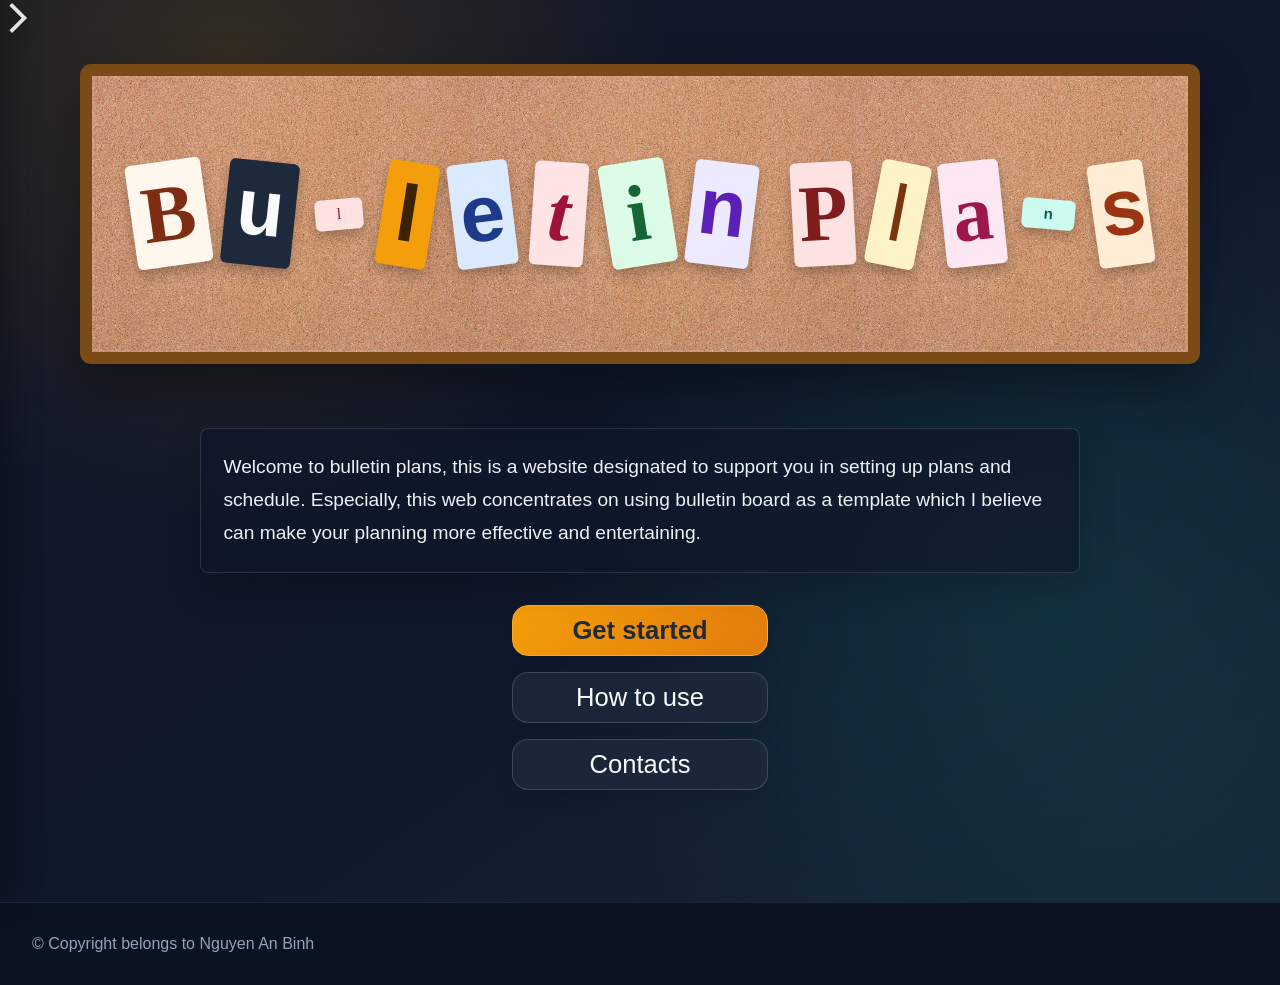
<file: index.html>
<!DOCTYPE html>
<html lang="en">
<head>
    <meta charset="UTF-8">
    <meta name="viewport" content="width=device-width, initial-scale=1.0">
    <title>Document</title>
</head>
<body>
<script type="module" src="../JS/accounts-management.js"> </script>
<script type="module" src="index.js">
    
</script>
</body>
</html>
</file>
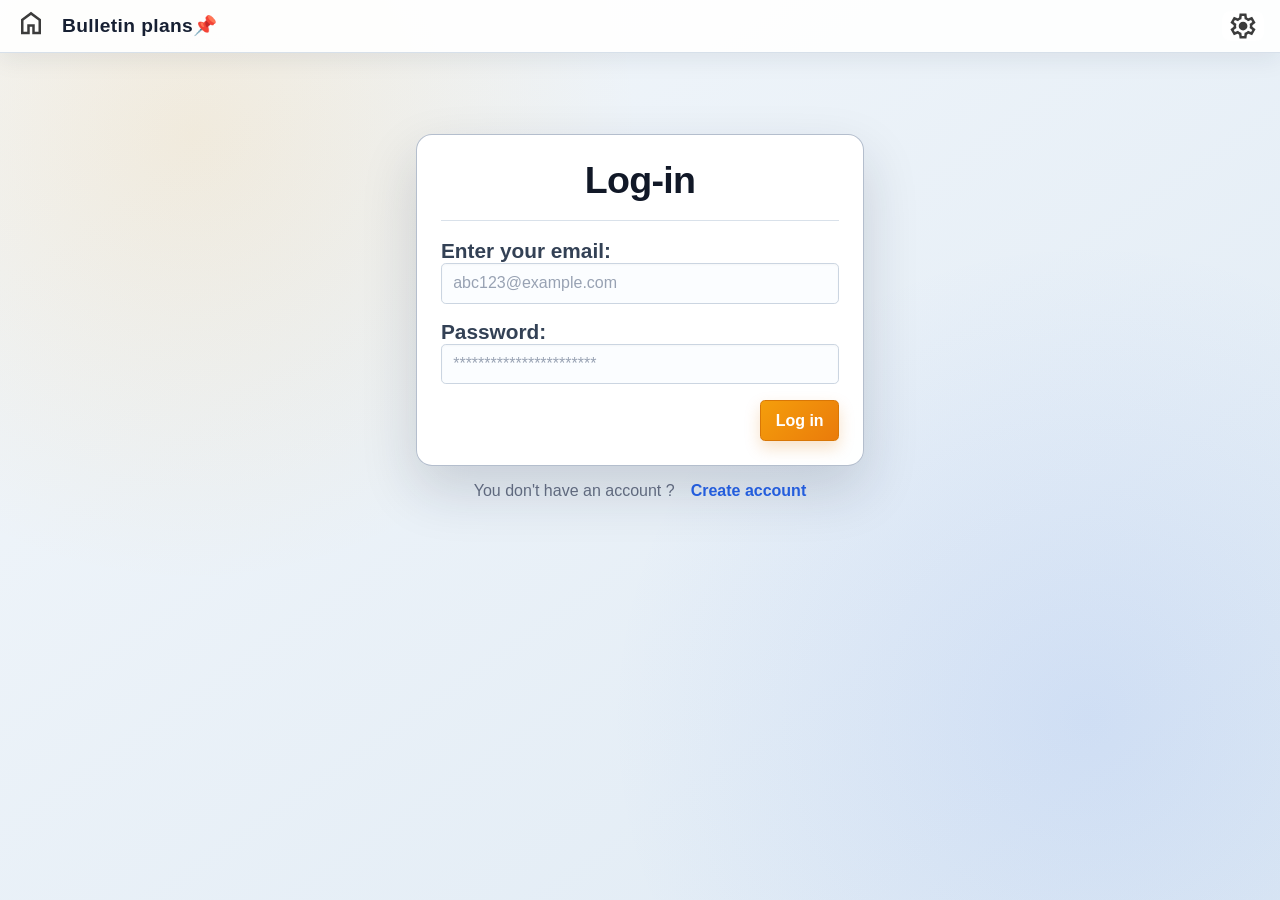
<file: account-center/account-center.html>
<!DOCTYPE html>
<html lang="en">
<head>
    <meta charset="UTF-8">
    <meta name="viewport" content="width=device-width, initial-scale=1.0">
    <title>Bulletin plans📌</title>
    <link rel="stylesheet" href="account-center.css">
    <link rel="preconnect" href="https://fonts.googleapis.com">
    <link rel="preconnect" href="https://fonts.gstatic.com" crossorigin>
    <link
        href="https://fonts.googleapis.com/css2?family=Comic+Relief:wght@400;700&family=Doppio+One&family=Google+Sans:ital,opsz,wght@0,17..18,400..700;1,17..18,400..700&family=Nunito:ital,wght@0,200..1000;1,200..1000&family=Rubik:ital,wght@0,300..900;1,300..900&family=Space+Grotesk:wght@300..700&family=Ubuntu:ital,wght@0,300;0,400;0,500;0,700;1,300;1,400;1,500;1,700&display=swap"
        rel="stylesheet">
</head>

<body>
    <header>
        <a href="../main-page/main-page.html" class="main-page"><svg xmlns="http://www.w3.org/2000/svg" height="30px"
                viewBox="0 -960 960 960" width="30px" fill="#3C3C3C">
                <path
                    d="M240-200h120v-240h240v240h120v-360L480-740 240-560v360Zm-80 80v-480l320-240 320 240v480H520v-240h-80v240H160Zm320-350Z" />
            </svg></a>
        <p2 class="page-title">Bulletin plans📌</p2>
    </header>

    <div class="account-area">
        <div class="nav-bar">
            <div class="href-room">
                <a href="account-center.html" class="page current-page">Account center</a>
            </div>
            <div class="href-room">
                <a href="../plans-management/plans-management.html" class="page">Plans management</a>
            </div>
            <div class="href-room">
                <a href="../select-workplace/select-workplace.html" class="page">Workplace</a>
            </div>
        </div>
        <div class="account-info">
            <div class="avatar-container">
                <div class="avatar-frame">
                        <img class="avatar" src="">
                </div>
            <label for="input-avatar" class="avatar-selection">
                <p class="avatar-guide input-data">Click here to change avatar</p>
            </label>
            </div>
            <input type="file" accept="image/*" id="input-avatar" hidden>
            <div class="info-container">
                <h2 class="user-info">USER INFO</h2>
                <div>
                    <h3>Name:</h3>
                    <p class="name info">Nguyen Van A</p>
                    <input type="text" class="input-name input-data input-type">
                </div>
                <div>
                    <h3>Nationality:</h3>
                    <p class="nationality info">Vietnameses</p>
                    <input type="text" class="input-nationality input-data input-type">
                </div>
                <div>
                    <div>
                        <h3>Age:</h3>
                        <p class="age info">23</p>
                        <input type="number" class="input-age input-data input-type">
                    </div>
                    <div>
                        <h3>Gender:</h3>
                        <p class="gender info">Male</p>
                        <select class="gender-selection input-data input-type">
                            <option class="male">Male</option>
                            <option class="female">Female</option>
                            <option class="secret">Secret</option>
                         </select>   
                    </div>
                </div>
                <div>
                    <h3>Total plans:</h3>
                    <p class="total">4</p>
                </div>
            </div>
        </div>
    </div>
    <button class="log-out-btn">Log out</button>
    <button class="change-password-btn">Change password</button>
    <div class="change-password-area">
        <button class="close-p-area">X</button>
        <p class="password-changing-anouncement">Change password</p>
        <hr>
        <div><p class="old-password">Old password: </p><input type='password' class="input-old-password"></div>
        <div><p class="new-password">New password: </p><input type='password' class="input-new-password"></div>
        <div><p class="confirm-password">Confirm new password: </p><input type='password' class="input-confirm-password"></div>
        <button class="confirm-change p-btn">Confirm</button> <button class="reset-password p-btn">Reset</button>
    </div>
    <button class="adjust-btn">Edit account</button>
    <button class="finish-btn">Finish</button>
    <div class="recheck">
        <p class="recheck-anounce">Are you sure with these changes ?</p>
        <div class="btn-recheck">
            <button class="recheck-btn btn">Wait, let me recheck</button>
            <button class="guarantee-btn btn">Okay, I'm sure</button>
        </div>
    </div>



    <script type="module" src="account-center.js"></script>
</body>

</html>
</file>
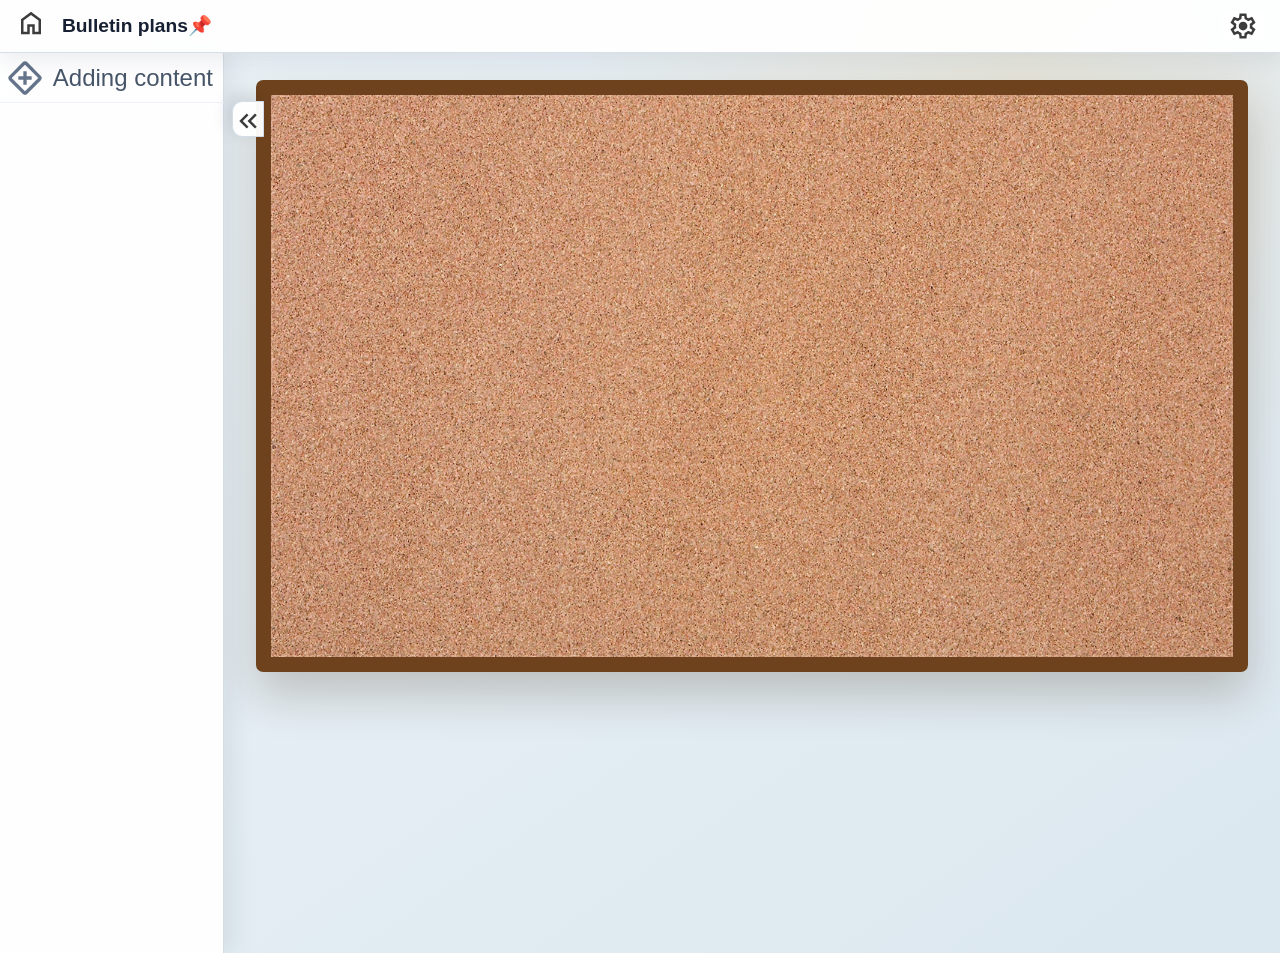
<file: function-page/function-page.html>
<!DOCTYPE html>
<html lang="en">
<head>
    <meta charset="UTF-8">
    <meta name="viewport" content="width=device-width, initial-scale=1.0">
    <title>Bulletin plans</title>
    <link rel="stylesheet" href="function-page.css">
</head>
<body>
    <header>
        <a href ="../main-page/main-page.html" class="main-page"><svg xmlns="http://www.w3.org/2000/svg" height="30px" viewBox="0 -960 960 960" width="30px" fill="#3C3C3C"><path d="M240-200h120v-240h240v240h120v-360L480-740 240-560v360Zm-80 80v-480l320-240 320 240v480H520v-240h-80v240H160Zm320-350Z"/></svg></a>
        <p2 class="page-title">Bulletin plans📌</p2>
        <button class="settings-btn"><svg xmlns="http://www.w3.org/2000/svg" height="30px" viewBox="0 -960 960 960" width="30px" fill="#3C3C3C"><path d="m370-80-16-128q-13-5-24.5-12T307-235l-119 50L78-375l103-78q-1-7-1-13.5v-27q0-6.5 1-13.5L78-585l110-190 119 50q11-8 23-15t24-12l16-128h220l16 128q13 5 24.5 12t22.5 15l119-50 110 190-103 78q1 7 1 13.5v27q0 6.5-2 13.5l103 78-110 190-118-50q-11 8-23 15t-24 12L590-80H370Zm70-80h79l14-106q31-8 57.5-23.5T639-327l99 41 39-68-86-65q5-14 7-29.5t2-31.5q0-16-2-31.5t-7-29.5l86-65-39-68-99 42q-22-23-48.5-38.5T533-694l-13-106h-79l-14 106q-31 8-57.5 23.5T321-633l-99-41-39 68 86 64q-5 15-7 30t-2 32q0 16 2 31t7 30l-86 65 39 68 99-42q22 23 48.5 38.5T427-266l13 106Zm42-180q58 0 99-41t41-99q0-58-41-99t-99-41q-59 0-99.5 41T342-480q0 58 40.5 99t99.5 41Zm-2-140Z"/></svg></button>
    </header>
    <div class="settings-container">
        <button class="close-settings"><svg xmlns="http://www.w3.org/2000/svg" height="27px" viewBox="0 -960 960 960" width="27px" fill="#3C3C3C"><path d="m256-200-56-56 224-224-224-224 56-56 224 224 224-224 56 56-224 224 224 224-56 56-224-224-224 224Z"/></svg></button>
        <p>Hello</p>
    </div>
    <div class="interaction-close">

    </div>    
    <div class="tools-box">
        <input id="open-close" type="checkbox" style="display: none;">
        <label for="open-close" class="adjust-box">
            <svg xmlns="http://www.w3.org/2000/svg" height="30px" viewBox="0 -960 960 960" width="30px" fill="#3C3C3C"><path d="M383-480 200-664l56-56 240 240-240 240-56-56 183-184Zm264 0L464-664l56-56 240 240-240 240-56-56 183-184Z"/></svg>
        </label>
        <div class="tool">
            <svg xmlns="http://www.w3.org/2000/svg" height="24px" viewBox="0 -960 960 960" width="24px" fill="#3C3C3C"><path d="M440-320h80v-120h120v-80H520v-120h-80v120H320v80h120v120Zm40 240q-16 0-30.5-5.5T424-103L105-423q-11-12-18-26.5T80-480q0-16 7-30.5t18-25.5l319-320q12-12 26-18t30-6q16 0 31 6t26 18l318 320q11 12 18 26t7 30q0 16-6.5 30.5T855-423L537-103q-11 11-26 17t-31 6Zm0-80 319-320-319-320-319 320 319 320Zm0-320Z"/></svg>
            <p>Adding content</p>
        </div>
    </div>

    
    <div class="board-container">
        <!-- <svg class="lock-location" xmlns="http://www.w3.org/2000/svg" height="24px" viewBox="0 -960 960 960" width="24px" fill="#434343"><path d="M240-80q-33 0-56.5-23.5T160-160v-400q0-33 23.5-56.5T240-640h40v-80q0-83 58.5-141.5T480-920q83 0 141.5 58.5T680-720v80h40q33 0 56.5 23.5T800-560v400q0 33-23.5 56.5T720-80H240Zm0-80h480v-400H240v400Zm296.5-143.5Q560-327 560-360t-23.5-56.5Q513-440 480-440t-56.5 23.5Q400-393 400-360t23.5 56.5Q447-280 480-280t56.5-23.5ZM360-640h240v-80q0-50-35-85t-85-35q-50 0-85 35t-35 85v80ZM240-160v-400 400Z"/></svg> -->

    </div>
    <script src="function-page.js"></script>
</body>
</html>
</file>
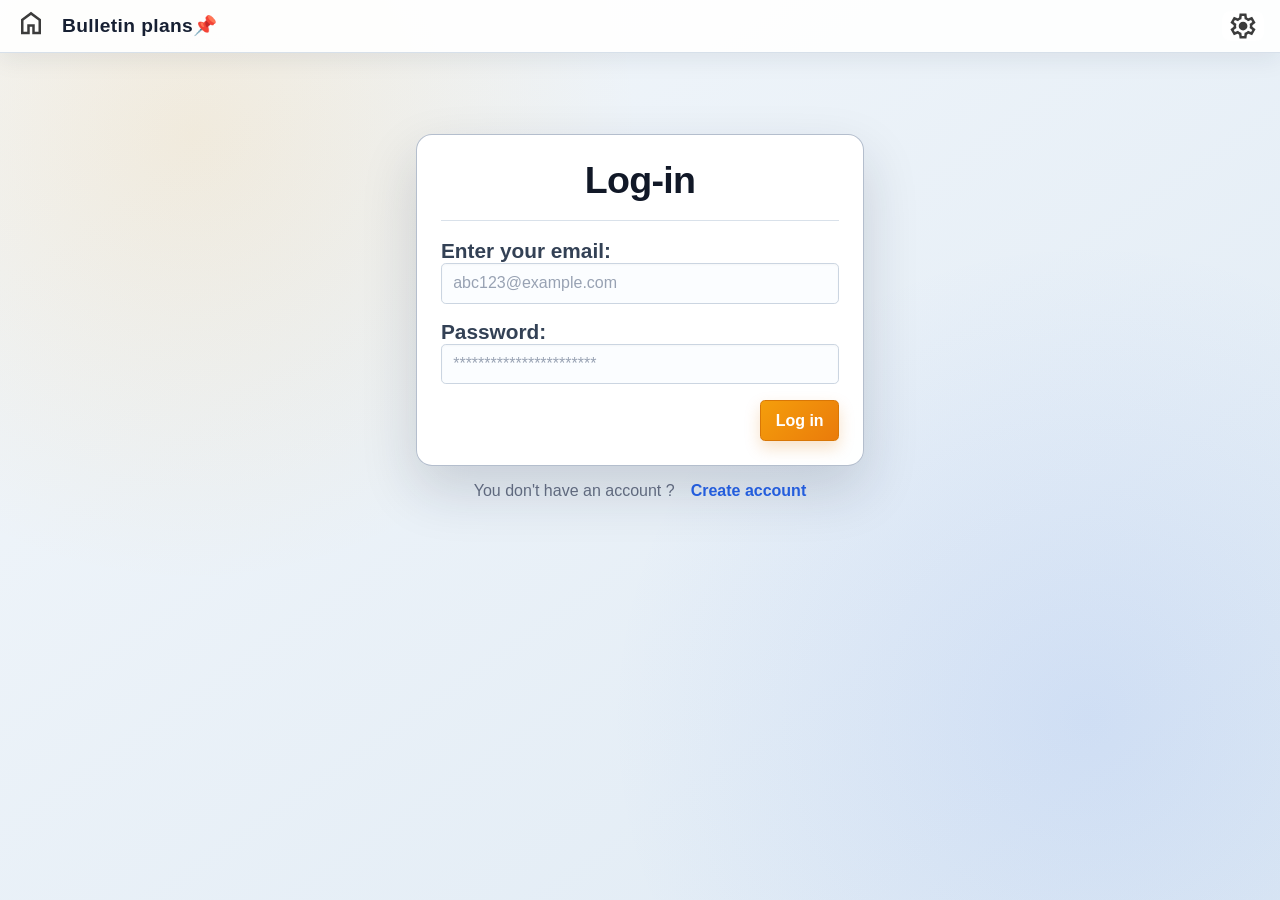
<file: log-in/log-in.html>
<!DOCTYPE html>
<html lang="en">
<head>
    <meta charset="UTF-8">
    <meta name="viewport" content="width=device-width, initial-scale=1.0">
    <title>Bulletin plans</title>
    <link rel="stylesheet" href="log-in.css">
</head>
<body>
    <header>
        <a href ="../main-page/main-page.html" class="main-page"><svg xmlns="http://www.w3.org/2000/svg" height="30px" viewBox="0 -960 960 960" width="30px" fill="#3C3C3C"><path d="M240-200h120v-240h240v240h120v-360L480-740 240-560v360Zm-80 80v-480l320-240 320 240v480H520v-240h-80v240H160Zm320-350Z"/></svg></a>
        <p2 class="page-title">Bulletin plans📌</p2>
        <button class="settings-btn"><svg xmlns="http://www.w3.org/2000/svg" height="30px" viewBox="0 -960 960 960" width="30px" fill="#3C3C3C"><path d="m370-80-16-128q-13-5-24.5-12T307-235l-119 50L78-375l103-78q-1-7-1-13.5v-27q0-6.5 1-13.5L78-585l110-190 119 50q11-8 23-15t24-12l16-128h220l16 128q13 5 24.5 12t22.5 15l119-50 110 190-103 78q1 7 1 13.5v27q0 6.5-2 13.5l103 78-110 190-118-50q-11 8-23 15t-24 12L590-80H370Zm70-80h79l14-106q31-8 57.5-23.5T639-327l99 41 39-68-86-65q5-14 7-29.5t2-31.5q0-16-2-31.5t-7-29.5l86-65-39-68-99 42q-22-23-48.5-38.5T533-694l-13-106h-79l-14 106q-31 8-57.5 23.5T321-633l-99-41-39 68 86 64q-5 15-7 30t-2 32q0 16 2 31t7 30l-86 65 39 68 99-42q22 23 48.5 38.5T427-266l13 106Zm42-180q58 0 99-41t41-99q0-58-41-99t-99-41q-59 0-99.5 41T342-480q0 58 40.5 99t99.5 41Zm-2-140Z"/></svg></button>
    </header>
    <div class="settings-container">
        <button class="close-settings"><svg xmlns="http://www.w3.org/2000/svg" height="27px" viewBox="0 -960 960 960" width="27px" fill="#3C3C3C"><path d="m256-200-56-56 224-224-224-224 56-56 224 224 224-224 56 56-224 224 224 224-56 56-224-224-224 224Z"/></svg></button>
        <p>Hello</p>
    </div>
    <div class="interaction-close">

    </div>      
    <div class="log-in-area">
        <h3 class="log-in-title">Log-in</h3>
        <br>
        <hr>
        <br>
        <p class="account">Enter your email:</p>
        <input type="text" placeholder="abc123@example.com" class ="input-account">
        <p class="password">Password:</p>
        <input type="password" placeholder="***********************" class="input-password">
        <button class="log-in-btn"> Log in </button>
    </div>
    <div class="direct-to-sign-up">
        <p>You don't have an account ?</p> <a href="../sign-in/sign-up.html" class="sign-up-href">Create account</a>
    </div>
<script type ="module" src="log-in.js"> </script> 
</body>
</html>
</file>
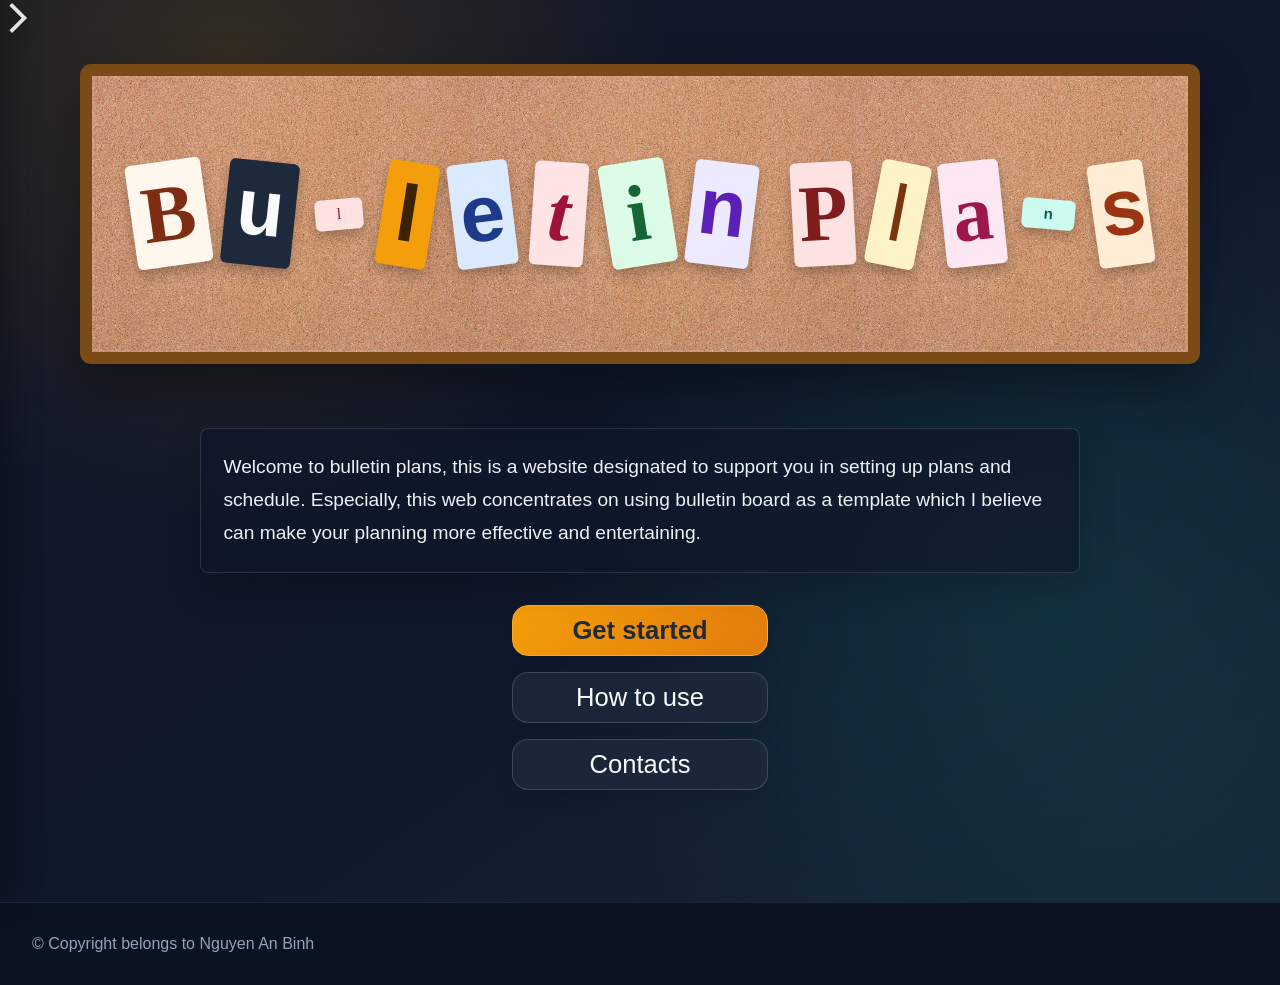
<file: main-page/main-page.html>
<!DOCTYPE html>
<html lang="en">
<head>
    <meta charset="UTF-8">
    <meta name="viewport" content="width=device-width, initial-scale=1.0">
    <title>Bulletin plans</title>
    <link rel="stylesheet" href="main-page.css">
</head>
<body>
    <div class = "nav-box">
        <input type="checkbox" id="nav" style="display: none;">
        <label for="nav" >
            <svg  class="nav-icon" xmlns="http://www.w3.org/2000/svg" height="2.25rem" viewBox="0 -960 960 960" width="2.25rem" fill="#e3e3e3"><path d="m321-80-71-71 329-329-329-329 71-71 400 400L321-80Z"/></svg>
        </label>
        <div class="navi-bar">
            <p class="hello-user">Hello guest !</p>
            <a href="../account-center/account-center.html" class="general-properties account-center">Account center</a>
            <a href ="../plans-management/plans-management.html" class="general-properties storage">Storage</a>
            <a href ="../function-page/function-page.html" class="general-properties">Workplace</a>
            <div class="into-account">
                <a class="sign-up-href" href="../sign-in/sign-up.html">Sign up</a>         
                <a class="log-in-href" href="../log-in/log-in.html">Login</a>
            </div>
            <a href = "main-page.html" class="general-properties log-out">Log out</a>
        </div>
    </div>
    <div class="background-color">
    <header>
        <div class="pinned-title">
            <div class = "title t1"> <p>B</p></div>
            <div class = "title t2"> <p>u</p></div>
            <div class = "title t3"> <p>l</p></div>
            <div class = "title t4"> <p>l</p></div>
            <div class = "title t5"> <p>e</p></div>
            <div class = "title t6"> <p>t</p></div>
            <div class = "title t7"> <p>i</p></div>
            <div class = "title t8"> <p>n</p></div>
            <div class = "title t9"> <p> </p></div>
            <div class = "title t10"> <p>P</p></div>
            <div class = "title t11"> <p>l</p></div>
            <div class = "title t12"> <p>a</p></div>
            <div class = "title t13"> <p>n</p></div>
            <div class = "title t14"> <p>s</p></div>
        </div>
    </header>
    <main>
        <div class="introduction-container">
            <p class="introduction">Welcome to bulletin plans, this is a website designated to support you in setting up plans and schedule. Especially, this web concentrates on using bulletin board as a template which I believe can make your planning more effective and entertaining.</p>
        </div>
        <div class="buttons">
            <a class ="main-btn" href="../function-page/function-page.html">Get started</a>
            <button class="btn howtouse" style=" font-size: 1.6rem">How to use</button>
            <button class="btn contacts" style="font-size: 1.6rem">Contacts</button>         
        </div>
    </main>
    <div class = "box">
        <div class = "container">
            <div class="contacts-info">
                <h1 class="Ctitle">Contacts info</h2>
                    <hr>
                    <ul class="contactlist">
                    <li class="Cinfo">Email: <a href="an.binh.rainbow@gmailcom" style="text-decoration: none;" class="Cinfo">an.binh.rainbow@gmail.com</a></li>
                    <li class="Cinfo">Phone numbers: <a href ="0708115625"style="text-decoration: none;" class="Cinfo">0708115625</a></li>
                    <li class="Cinfo">Facebook: <a href="https://www.facebook.com/profile.php?id=61593624557124"style="text-decoration: none;" class="Cinfo">An Binh</a></li>
                    </ul>
                </div>
            <button class="close-box">X</button>
        </div>
    </div>
    <div class="interact-box"></div>
    </div>
    <footer>
        <p>&copy; Copyright belongs to Nguyen An Binh</p>
    </footer>
    <script type="module" src="main-page.js"></script>
</body>
</html>
</file>
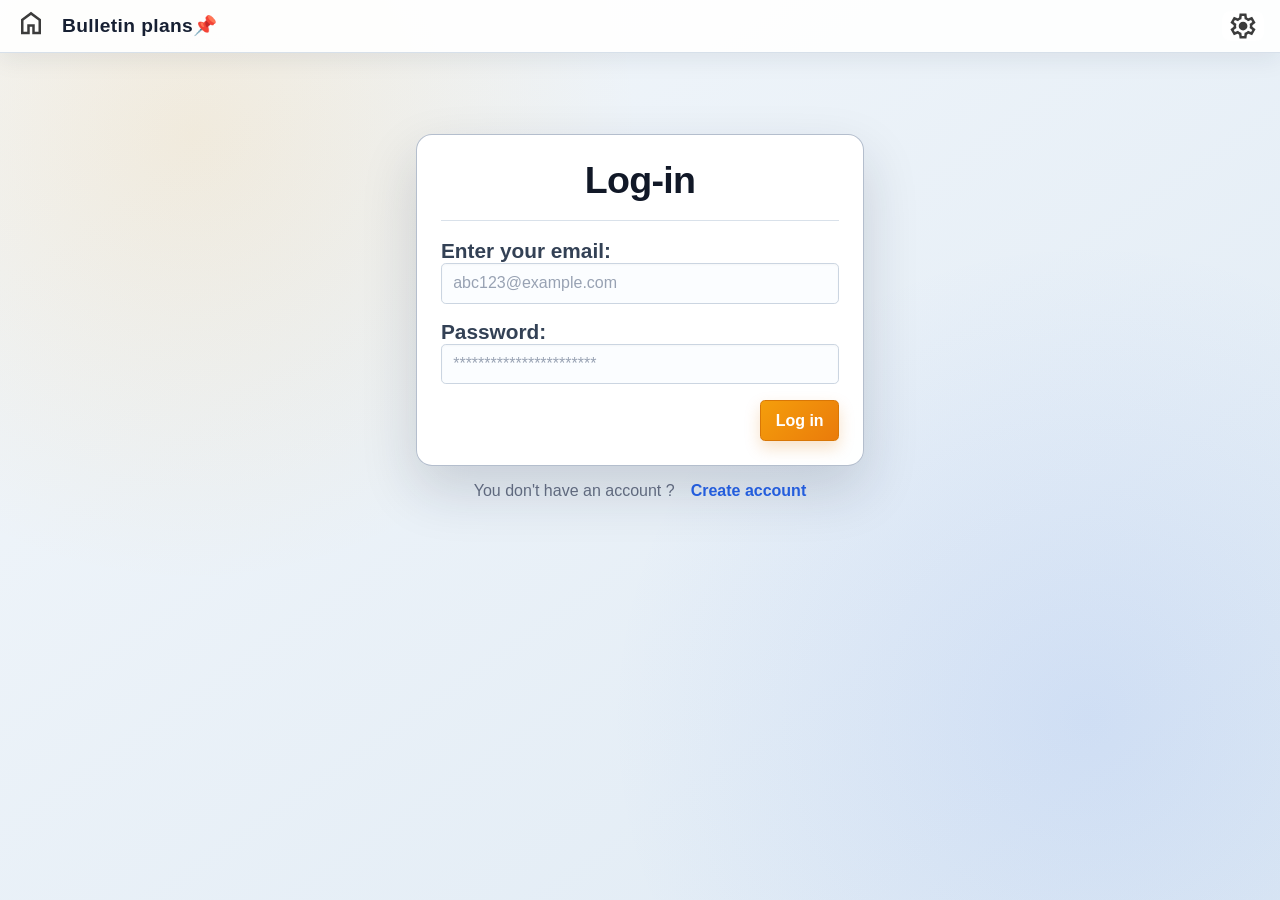
<file: plans-management/plans-management.html>
<!DOCTYPE html>
<html lang="en">

<head>
    <meta charset="UTF-8">
    <meta name="viewport" content="width=device-width, initial-scale=1.0">
    <title>Bulletin plans📌</title>
    <link rel="stylesheet" href="plans-management.css">
    <link rel="preconnect" href="https://fonts.googleapis.com">
    <link rel="preconnect" href="https://fonts.gstatic.com" crossorigin>
    <link
        href="https://fonts.googleapis.com/css2?family=Comic+Relief:wght@400;700&family=Doppio+One&family=Google+Sans:ital,opsz,wght@0,17..18,400..700;1,17..18,400..700&family=Nunito:ital,wght@0,200..1000;1,200..1000&family=Rubik:ital,wght@0,300..900;1,300..900&family=Space+Grotesk:wght@300..700&family=Ubuntu:ital,wght@0,300;0,400;0,500;0,700;1,300;1,400;1,500;1,700&display=swap"
        rel="stylesheet">
</head>

<body>
    <header>
        <a href="../main-page/main-page.html" class="main-page"><svg xmlns="http://www.w3.org/2000/svg" height="30px"
                viewBox="0 -960 960 960" width="30px" fill="#3C3C3C">
                <path
                    d="M240-200h120v-240h240v240h120v-360L480-740 240-560v360Zm-80 80v-480l320-240 320 240v480H520v-240h-80v240H160Zm320-350Z" />
            </svg></a>
        <p2 class="page-title">Bulletin plans📌</p2>
    </header>

    <div class="management-area">
        <div class="nav-bar">
            <div class="href-room">
                <a href="../account-center/account-center.html" class="page">Account center</a>
            </div>
            <div class="href-room">
                <a href="../plans-management/plans-management.html" class="page  current-page">Plans management</a>
            </div>
            <div class="href-room">
                <a href="../select-workplace/select-workplace.html" class="page">Workplace</a>
            </div>
        </div>
        <div class="plans-management">
            <div class="searching-tool">
                <svg xmlns="http://www.w3.org/2000/svg" height="24px" viewBox="0 -960 960 960" width="24px" fill="gray">
                    <path
                        d="M784-120 532-372q-30 24-69 38t-83 14q-109 0-184.5-75.5T120-580q0-109 75.5-184.5T380-840q109 0 184.5 75.5T640-580q0 44-14 83t-38 69l252 252-56 56ZM380-400q75 0 127.5-52.5T560-580q0-75-52.5-127.5T380-760q-75 0-127.5 52.5T200-580q0 75 52.5 127.5T380-400Z" />
                </svg>
                <input type="text" class="keywords" placeholder="Enter your wanted project's name">
            </div>
            <div class="plans-container">
            </div>
        </div>
    </div>
    <div class="menu-activities">
        <div class = plan-name>
            <p class="menu-name"></p>
        </div>
        <hr>
        <div class="open-plan">
            <svg xmlns="http://www.w3.org/2000/svg" height="24px" viewBox="0 -960 960 960" width="24px" fill="#3C3C3C">
                <path
                    d="M395-115q-35-35-35-85t35-85q35-35 85-35t85 35q35 35 35 85t-35 85q-35 35-85 35t-85-35Zm85-285L280-600l56-56 104 103v-327h80v327l103-103 57 56-200 200Z" />
            </svg>
            <span>
                <p>Open</p>
            </span>
        </div>
        <div class="view-plan">
            <svg xmlns="http://www.w3.org/2000/svg" height="24px" viewBox="0 -960 960 960" width="24px" fill="#3C3C3C">
                <path
                    d="M607.5-372.5Q660-425 660-500t-52.5-127.5Q555-680 480-680t-127.5 52.5Q300-575 300-500t52.5 127.5Q405-320 480-320t127.5-52.5Zm-204-51Q372-455 372-500t31.5-76.5Q435-608 480-608t76.5 31.5Q588-545 588-500t-31.5 76.5Q525-392 480-392t-76.5-31.5ZM214-281.5Q94-363 40-500q54-137 174-218.5T480-800q146 0 266 81.5T920-500q-54 137-174 218.5T480-200q-146 0-266-81.5ZM480-500Zm207.5 160.5Q782-399 832-500q-50-101-144.5-160.5T480-720q-113 0-207.5 59.5T128-500q50 101 144.5 160.5T480-280q113 0 207.5-59.5Z" />
            </svg> <span>
                <p>View information</p>
            </span>
        </div>
        <div class="edit-plan">
            <svg xmlns="http://www.w3.org/2000/svg" height="24px" viewBox="0 -960 960 960" width="24px" fill="#3C3C3C">
                <path
                    d="M200-200h57l391-391-57-57-391 391v57Zm-80 80v-170l528-527q12-11 26.5-17t30.5-6q16 0 31 6t26 18l55 56q12 11 17.5 26t5.5 30q0 16-5.5 30.5T817-647L290-120H120Zm640-584-56-56 56 56Zm-141 85-28-29 57 57-29-28Z" />
            </svg> <span>
                <p>Edit info</p>
            </span>
        </div>
        <div class="delete-plan">
            <svg xmlns="http://www.w3.org/2000/svg" height="24px" viewBox="0 -960 960 960" width="24px" fill="#3C3C3C">
                <path
                    d="m376-300 104-104 104 104 56-56-104-104 104-104-56-56-104 104-104-104-56 56 104 104-104 104 56 56Zm-96 180q-33 0-56.5-23.5T200-200v-520h-40v-80h200v-40h240v40h200v80h-40v520q0 33-23.5 56.5T680-120H280Zm400-600H280v520h400v-520Zm-400 0v520-520Z" />
            </svg> <span>
                <p>Delete</p>
            </span>
        </div>
    </div>
    <div class="view">
        <div class="info">
        <div class="dates-container">
            <div class="created-info">
                <h3>Created: </h3>
                <p class="created-date"></p>
            </div>
            <div class="updated-info">
                <h3>Updated: </h3>
                <p class="updated-date"></p>
            </div>
        </div>
        <div class="name-container">
            <h3>Plan's name: </h3>
            <p class="name">Error</p>
        </div>
        <div class="desc-container">
            <h3>Description: </h3>
            <p class="desc">Error</p>
        </div>
        </div>
        <div class="edit">
            <div class ='edit-name'>
                <h3>Plan's name: </h3>
                <input type="text" class="input-name">
            </div>
            <div class = 'edit-desc'>
                <h3>Description: </h3>
                <textarea class="input-desc" style="resize: none;"> </textarea>
            </div>
            <div class="btn-container">
                <button class="reset btn">Reset</button>
                <button class="confirm btn">Confirm</button>
            </div>
        </div>
        <div class="delete">
            <p class="question">Are you sure to delete this plan ?</p>
            <p class="plan-Name">->Plan's name:</p>
            <div class="choices">
                <p class="no">No</p>
                <p class="yes">Yes</p>
            </div>
        </div>
    <button class="close">X</button>
    
    </div>
    <script type="module" src="plans-management.js"></script>
</body>

</html>
</file>
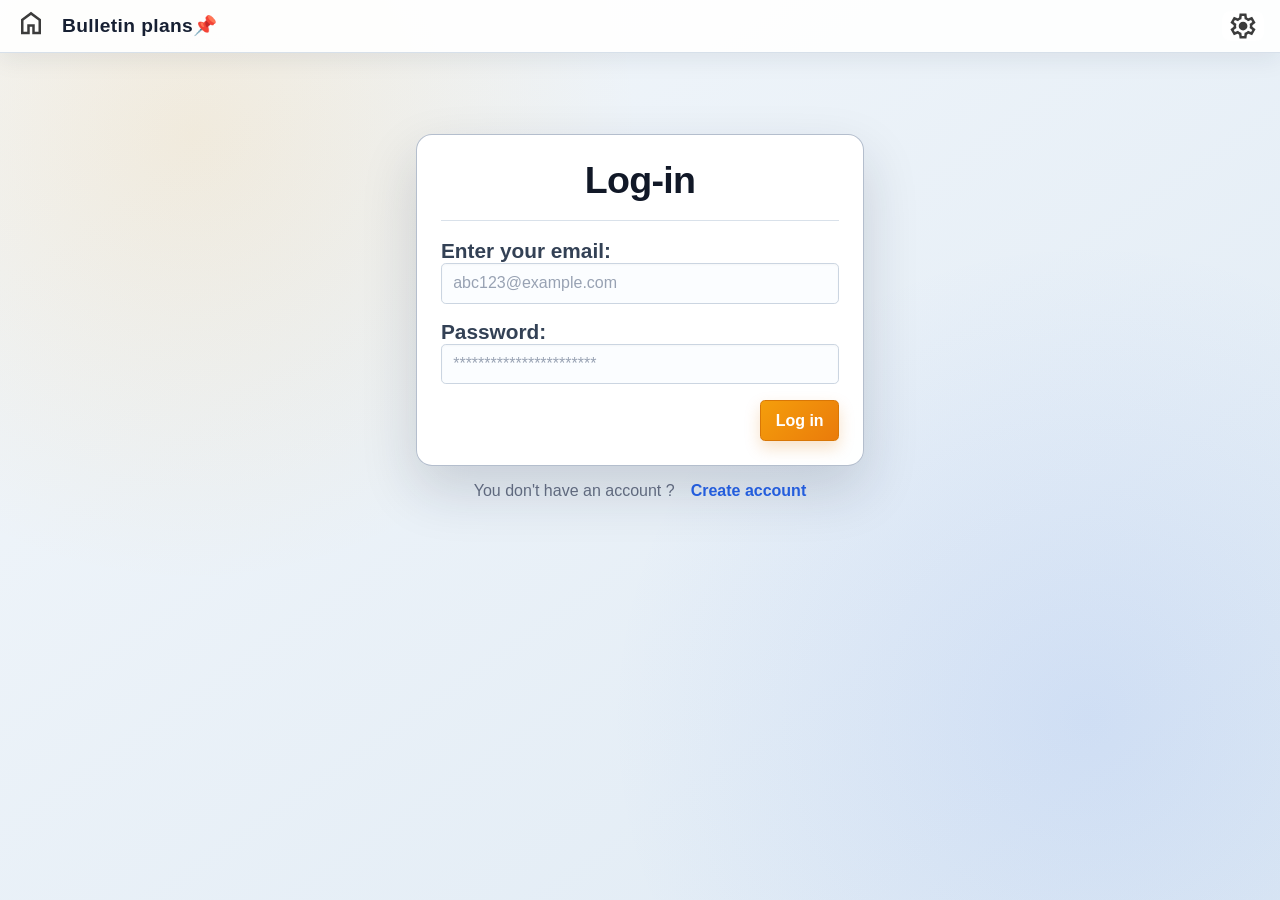
<file: select-workplace/select-workplace.html>
<!DOCTYPE html>
<html lang="en">

<head>
    <meta charset="UTF-8">
    <meta name="viewport" content="width=device-width, initial-scale=1.0">
    <title>Bulletin plans📌</title>
    <link rel="stylesheet" href="select-workplace.css">
    <link rel="preconnect" href="https://fonts.googleapis.com">
    <link rel="preconnect" href="https://fonts.gstatic.com" crossorigin>
    <link
        href="https://fonts.googleapis.com/css2?family=Comic+Relief:wght@400;700&family=Doppio+One&family=Google+Sans:ital,opsz,wght@0,17..18,400..700;1,17..18,400..700&family=Nunito:ital,wght@0,200..1000;1,200..1000&family=Rubik:ital,wght@0,300..900;1,300..900&family=Space+Grotesk:wght@300..700&family=Ubuntu:ital,wght@0,300;0,400;0,500;0,700;1,300;1,400;1,500;1,700&display=swap"
        rel="stylesheet">
</head>

<body>
    <header>
        <a href="../main-page/main-page.html" class="main-page"><svg xmlns="http://www.w3.org/2000/svg" height="30px"
                viewBox="0 -960 960 960" width="30px" fill="#3C3C3C">
                <path
                    d="M240-200h120v-240h240v240h120v-360L480-740 240-560v360Zm-80 80v-480l320-240 320 240v480H520v-240h-80v240H160Zm320-350Z" />
            </svg></a>
        <p2 class="page-title">Bulletin plans📌</p2>
    </header>

    <div class="selection-area">
        <div class="nav-bar">
            <div class="href-room">
                <a href="../account-center/account-center.html" class="page">Account center</a>
            </div>
            <div class="href-room">
                <a href="../plans-management/plans-management.html" class="page  ">Plans management</a>
            </div>
            <div class="href-room">
                <a href="../select-workplace/select-workplace.html" class="page current-page">Workplace</a>
            </div>
        </div>
        <div class="selection-container">
            <div class="create-workplace">
                <svg xmlns="http://www.w3.org/2000/svg" height="250px" viewBox="0 -960 960 960" width="250px"
                    fill="gray">
                    <path
                        d="M440-280h80v-160h160v-80H520v-160h-80v160H280v80h160v160Zm40 200q-83 0-156-31.5T197-197q-54-54-85.5-127T80-480q0-83 31.5-156T197-763q54-54 127-85.5T480-880q83 0 156 31.5T763-763q54 54 85.5 127T880-480q0 83-31.5 156T763-197q-54 54-127 85.5T480-80Zm0-80q134 0 227-93t93-227q0-134-93-227t-227-93q-134 0-227 93t-93 227q0 134 93 227t227 93Zm0-320Z" />
                </svg>
                <p class="create-instruction">Click here to create new workplace</p>
            </div>
            <p class="area-division"> OR </p>
            <div class="workplace-selection">
                <p class="selection-instruction"> Choose a workplace in your storage </p>
            </div>
        </div>

    </div>
    <div class="generate-new-workplace">
        <div class="plan-information">
        <div>
            <p>Name:</p>
            <input type="text" class="planName" placeholder="Write your plan's name here.">
        </div>
        <div class="color-chosen">
            <p>Background color:</p>
            <select class="background-type">
                <option>Solid color</option>
                <option>Image(demo)</option>
            </select>
            <input type="url" class="background-image" placeholder="Paste you image URL here">
            <input type="color" class="background-color">
            </select>
        </div>
        <div class="color-chosen">
            <p>Border color:</p>
            <select class="border-requirement">
                <option>Border</option>
                <option>None</option>
            </select>
            <input type="color" class="border">
        </div>
        <div>
            <p>Ratio / scale:</p>
            <select class="ratio">
                <option>1/1</option>
                <option>4/3</option>
                <option>3/4</option>
                <option>3/2</option>
                <option>2/3</option>
            </select>
        </div>
        <div>
            <p>Description:</p>
            <textarea class="description" placeholder="Depict your plan." style="resize: none;"> </textarea>
        </div>
        <button class="close">X</button>
        <button class="reset btn">Reset</button>
        <button class="generate btn">Create</button>
        </div>
    <div class = "preview-board">
        
    </div>
    </div>

    <script type="module" src="select-workplace.js"></script>
</body>

</html>
</file>
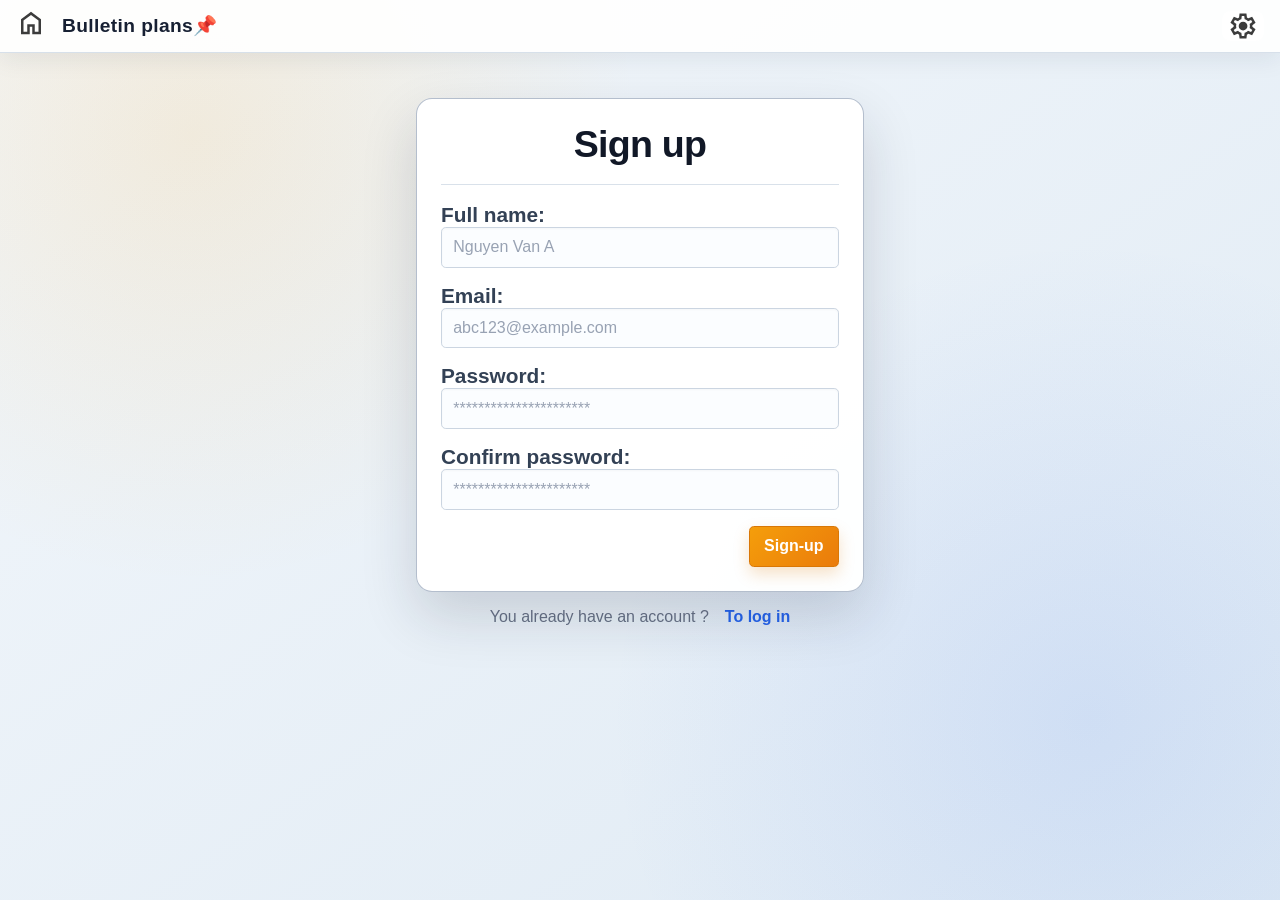
<file: sign-in/sign-up.html>
<!DOCTYPE html>
<html lang="en">
<head>
    <meta charset="UTF-8">
    <meta name="viewport" content="width=device-width, initial-scale=1.0">
    <title>Bulletin plans</title>
    <link rel="stylesheet" href="sign-up.css">
</head>
<body>
    <header>
        <a href ="../main-page/main-page.html" class="main-page"><svg xmlns="http://www.w3.org/2000/svg" height="30px" viewBox="0 -960 960 960" width="30px" fill="#3C3C3C"><path d="M240-200h120v-240h240v240h120v-360L480-740 240-560v360Zm-80 80v-480l320-240 320 240v480H520v-240h-80v240H160Zm320-350Z"/></svg></a>
        <p2 class="page-title">Bulletin plans📌</p2>
        <button class="settings-btn"><svg xmlns="http://www.w3.org/2000/svg" height="30px" viewBox="0 -960 960 960" width="30px" fill="#3C3C3C"><path d="m370-80-16-128q-13-5-24.5-12T307-235l-119 50L78-375l103-78q-1-7-1-13.5v-27q0-6.5 1-13.5L78-585l110-190 119 50q11-8 23-15t24-12l16-128h220l16 128q13 5 24.5 12t22.5 15l119-50 110 190-103 78q1 7 1 13.5v27q0 6.5-2 13.5l103 78-110 190-118-50q-11 8-23 15t-24 12L590-80H370Zm70-80h79l14-106q31-8 57.5-23.5T639-327l99 41 39-68-86-65q5-14 7-29.5t2-31.5q0-16-2-31.5t-7-29.5l86-65-39-68-99 42q-22-23-48.5-38.5T533-694l-13-106h-79l-14 106q-31 8-57.5 23.5T321-633l-99-41-39 68 86 64q-5 15-7 30t-2 32q0 16 2 31t7 30l-86 65 39 68 99-42q22 23 48.5 38.5T427-266l13 106Zm42-180q58 0 99-41t41-99q0-58-41-99t-99-41q-59 0-99.5 41T342-480q0 58 40.5 99t99.5 41Zm-2-140Z"/></svg></button>
    </header>
    <div class="settings-container">
        <button class="close-settings"><svg xmlns="http://www.w3.org/2000/svg" height="27px" viewBox="0 -960 960 960" width="27px" fill="#3C3C3C"><path d="m256-200-56-56 224-224-224-224 56-56 224 224 224-224 56 56-224 224 224 224-56 56-224-224-224 224Z"/></svg></button>
        <p>Hello</p>
    </div>
    <div class="interaction-close">

    </div>   
    <div class="sign-up-area">
        <h3 class="sign-up-title">Sign up</h3>
        <br>
        <hr>
        <br>
        <p class="name">Full name:</p>
        <input type="text" placeholder="Nguyen Van A" class="input-name">
        <p class="email">Email:</p>
        <input type="text" placeholder="abc123@example.com" class ="input-email">
        <p class="password">Password:</p>
        <input type="password" placeholder="**********************" class="input-password">
        <p class="password">Confirm password:</p>
        <input type="password" placeholder="**********************" class="input-cpassword">
        <button class="sign-up-btn"> Sign-up </button>
    </div>
    <div class="direct-to-log-in">
        <p>You already have an account ?</p> <a href="../log-in/log-in.html" class="log-in-href">To log in</a>
    </div>
    <script type="module" src="sign-up.js"></script>
</body>
</html>
</file>
<file: account-center/account-center.css>
* {
    padding :0;
    margin: 0;
    box-sizing: border-box;
}
html {
    font-size: 16px;
    transition: 300ms ease-in-out;
}
body {
    font-size: 1rem;
    background-color: rgb(207, 225, 241);
}
header {
    font-family: "Nunito", sans-serif;
    font-optical-sizing: auto;
    font-style: normal;
    font-weight: bold;
    width: 100%;
    max-height: 3.3rem;
    min-height: 3.125rem;
    border-bottom: 1px solid black;
    background-color: rgb(245, 250, 250);
    display: flex;
    flex-direction: row;
    gap: 1rem;
    color: #3C3C3C;
    padding: 1rem;
    font-size: 1.2rem;
    align-items: center;
    box-shadow: 0 0 10px rgb(123, 123, 123);
}

.main-page:hover > svg{
    height: 2rem;
    width: 2rem;
}

.account-area {
    width: 85rem;
    height: 35rem;
    margin: 2rem auto;
    background-color: rgba(255, 255, 255, 0.949);
    border-radius: 1rem;
    padding: 1rem 0;
    padding-top:0;
    border: 1px solid rgb(122, 121, 121);
    margin-bottom: 0
}

.nav-bar {
    display: grid;
    grid-template-columns: repeat(3,1fr);
    justify-content: space-around;
    align-items: center;
}
.nav-bar > div {
    text-align: center;
    border-bottom: 2px solid  rgba(70, 69, 69, 0.989);
    padding-bottom: 1rem;
}
.href-room{
    height: 3rem;
    justify-content: center;
    padding-top:1rem;
    transition: 300ms ease-in-out;
}
.href-room:hover{
    background-color: rgba(199, 198, 198, 0.949);
}
.nav-bar :nth-child(3):hover {
    border-top-right-radius: 1rem;
}
.nav-bar :nth-child(1):hover {
    border-top-left-radius: 1rem;
}
.nav-bar :nth-child(2) {
    border-right: 0.6px solid gray;
    border-left: 0.6px solid gray;
}
.page {
    text-align: center;
    text-decoration: none;
    color: rgba(70, 69, 69, 0.989);
    font-family: "Nunito", sans-serif;
    font-optical-sizing: auto;
    font-style: normal;
    font-weight: bold;
}
.current-page {
    color: rgb(79, 113, 251)
}
    
.href-room:has(.current-page) {
    border-bottom: 2px solid  rgba(43, 89, 255, 0.989);
}
.account-info{
    display: grid;
    grid-template-columns: 1fr 3fr;
    height: 30rem;
    gap: 1rem;
}
.avatar-container{
    align-self: center;
}
.avatar-frame {
    width: 18rem;
    height: 18rem;
    border-radius: 100%;
    margin: auto 0;
    margin-bottom: 2rem;
    justify-self: center;
    object-fit: cover;
}
.avatar {
    width: 100%;
    object-fit: cover;

    height: 100%;
    border-radius: 100%;
}
.avatar-selection:hover {
    cursor: pointer;
}
.avatar-frame:has(.avatar-selection:hover) {
    background-color:black;
}
.avatar-guide {
    text-align: center;
    color:#3C3C3C
}
.info-container {
    border-left: 2px solid rgb(202, 202, 202);
    padding-left:1rem;
    display: flex;
    flex-direction: column;
    justify-content: space-around;

}
.info-container >div {
    display: flex;
    flex-direction: row;
    gap: 1rem;
}
.info-container >div>div {
    display: flex;
    flex-direction: row;
    gap: 1rem
}

h3 {
    font-family: "Nunito", sans-serif;
    font-optical-sizing: auto;
    font-weight: bold;
    font-style: normal;
    font-size: 1.7rem;
    align-self: center;
}
.user-info{
    font-family: "Nunito", sans-serif;
    font-optical-sizing: auto;
    font-weight: bold;
    font-size: 3rem;
    border-bottom: 1px solid grey;
}
.adjust-btn{
    height: fit-content;
    width: fit-content;
}
.info, .total{
    color: gray;
    font-family: "Nunito", sans-serif;
    font-optical-sizing: auto;
    font-weight: normal;
    align-self: center;
    font-size: 2rem;
    max-width: 30rem;
    overflow-x: hidden;
}
.age {
    max-width: 5rem;
}
.input-data{
    border-radius: 0.4rem;
    border: 1px solid rgba(0, 0, 0, 0.356);
    padding:0.3rem;
    display:none;
}
.input-name{
    width: 40rem;
}
.adjust-btn,.finish-btn{
    font-size: 1.4rem;
    position: absolute;
    right: 8rem;
    padding: 0 1rem;
    margin-top: 0.4rem;
    border-radius: 0.4rem;
}
.change-password-btn {
    font-size: 1.4rem;
    position: absolute;
    right: 18rem;
    padding: 0 1rem;
    margin-top: 0.4rem;
    border-radius: 0.4rem;
    border: 1px solid rgb(99, 100, 99);
    background-color: rgb(248, 248, 248);
    transition: 300ms ease-in-out;
}
.change-password-btn:hover{
    background-color: rgb(199, 197, 197);
    cursor: pointer;
}
.log-out-btn {
    font-size: 1.4rem;
    position: absolute;
    right: 31.7rem;
    padding: 0 1rem;
    margin-top: 0.4rem;
    border-radius: 0.4rem;
    border: 1px solid rgb(99, 100, 99);
    background-color: rgb(255, 0, 0);
    transition: 300ms ease-in-out;
    color: white
}
.log-out-btn:hover {
    cursor: pointer;
    background-color: rgb(179, 0, 0);
}
.finish-btn{
    background-color: rgb(248, 248, 248);
    border: 1px solid rgb(99, 100, 99);
    transition: 300ms ease-in-out;
    display: none;
}
.finish-btn:hover{
    background-color: rgb(199, 197, 197);
    cursor: pointer;
}
.adjust-btn {
    background-color: #ffffff;
    transition: 300ms ease-in-out;
    border: 1px solid grey;
}
.adjust-btn:hover {
    cursor: pointer;
    background-color: #e2e2e2;
}
.recheck{
    height: 20rem;
    width: 30rem;
    background-color: #ffffff;
    position: fixed;
    border: 1px solid grey;
    top: -50%;
    left: 50%;
    padding: 3rem;
    transform: translate3d(-50%,-50%,0);
    text-align: center;
    font-size: 3rem;
    border-radius: 2rem;
    color: rgb(40, 40, 40);
    font-family:Arial, Helvetica, sans-serif;
    transition: 300ms ease-in-out;
}
.btn-recheck{
    display: flex;
    flex-direction: row;
    justify-content: space-around;
}
.btn{
    background-color: inherit;
    border: none;
    margin-top: 3rem;
    font-size: 1.4rem;
    color: #3C3C3C;
    transition: 300ms ease-in-out;
}

.btn:hover{
    color: rgb(53, 53, 255);
    cursor: pointer;
}
.avatar-guide {
    margin-left: 1rem;
}
.notification-error {
    color: red;
    align-self: center;
}
.change-password-area {
    position: fixed;
    top: -50%;
    left: 50%;
    transform: translate3d(-50%,-50%,0);
    background-color: #ffffff;
    padding: 3rem;
    width: fit-content;
    font-size: 1.5rem;
    border: 1px solid gray;
    border-radius: 1rem;
    transition: 300ms ease-in-out;
}
.change-password-area > div {
    display: flex;
    flex-direction: row;
    margin: 1rem;
    gap: 1rem
}
.change-password-area > div > input {
    border-radius: 0.4rem;
    padding: 0.4rem;
    border: 1px solid gray;
    transition: 100ms ease-in-out;
}
.password-changing-anouncement {
    font-size: 2rem;
    font-weight: bold;
    margin-bottom: 1rem;
}
.p-btn {
    float: right;
    font-size: 1.4rem;
    margin-right: 1rem;
    background-color: #ffffff;
    padding: 0.2rem;
    border-radius: 0.4rem;
    transition: 300ms ease-in-out;
}

.reset-password{
    border: 2px solid rgb(56, 0, 0) 
}
.confirm-change{
    border: 2px solid rgb(0, 65, 13)
}
.reset-password:hover{
    cursor: pointer;
    background-color: rgba(255, 0, 0, 0.348);
}
.confirm-change:hover{
    cursor: pointer;
    background-color: rgba(1, 255, 1, 0.326);
}
.close-p-area{
    border: none;
    background-color: rgba(255, 0, 0, 0);
    position: absolute;
    right: -0.7rem;
    top: -1.4rem;
    font-weight: bold;
    font-size: 3rem;
}
.close-p-area:hover{
    cursor: pointer;
    color: red;
}
.notification-error-for-password {
    color: red;
    font-size: 1rem;
}

:root {
    --ui-bg-1: #f1f6fa;
    --ui-bg-2: #dce8f1;
    --ui-surface: #ffffff;
    --ui-text: #172033;
    --ui-muted: #667085;
    --ui-border: #d0dae5;
    --ui-accent: #f59e0b;
    --ui-accent-dark: #d97706;
    --ui-blue: #2563eb;
}

body {
    min-height: 100vh;
    color: var(--ui-text);
    font-family: "Nunito", "Segoe UI", sans-serif;
    background:
        radial-gradient(circle at 82% 8%, rgba(245, 158, 11, 0.10), transparent 28rem),
        radial-gradient(circle at 10% 85%, rgba(37, 99, 235, 0.08), transparent 30rem),
        linear-gradient(145deg, var(--ui-bg-1), var(--ui-bg-2));
}

header {
    color: var(--ui-text);
    background-color: rgba(255, 255, 255, 0.94);
    border-bottom-color: #d7e0ea;
    box-shadow: 0 6px 24px rgba(23, 32, 51, 0.08);
}

.main-page:hover svg {
    fill: var(--ui-accent-dark);
}

.account-area {
    max-width: calc(100% - 2rem);
    background-color: rgba(255, 255, 255, 0.97);
    border-color: rgba(148, 163, 184, 0.62);
    box-shadow: 0 24px 56px rgba(23, 32, 51, 0.14);
}

.nav-bar > div {
    border-bottom-color: #d8e0e9;
}

.href-room {
    background-color: #fbfcfd;
}

.href-room:hover {
    background-color: #fff7e8;
}

.page {
    color: #475569;
}

.current-page {
    color: var(--ui-blue);
}

.href-room:has(.current-page) {
    border-bottom-color: var(--ui-blue);
    background-color: #f8fbff;
}

.avatar-frame {
    background-color: #f8fafc;
    border: 5px solid #ffffff;
    outline: 1px solid #d7e0ea;
    box-shadow: 0 16px 35px rgba(23, 32, 51, 0.16);
}

.avatar-guide {
    color: var(--ui-muted);
    font-weight: 650;
}

.info-container {
    border-left-color: #e1e7ee;
}

.user-info {
    color: #111827;
    border-bottom-color: #d8e0e9;
    letter-spacing: -0.025em;
}

h3 {
    color: #334155;
}

.info,
.total {
    color: #64748b;
}

.input-data,
.change-password-area > div > input {
    color: #172033;
    background-color: #fbfdff;
    border-color: #cbd5e1;
    outline: none;
    transition: border-color 160ms ease, box-shadow 160ms ease, background-color 160ms ease;
}

.input-data:focus,
.change-password-area > div > input:focus {
    background-color: #ffffff;
    border-color: var(--ui-accent);
    box-shadow: 0 0 0 3px rgba(245, 158, 11, 0.14);
}

.adjust-btn,
.finish-btn,
.change-password-btn {
    color: #334155;
    background-color: #ffffff;
    border-color: #cbd5e1;
    box-shadow: 0 5px 14px rgba(23, 32, 51, 0.08);
}

.adjust-btn:hover,
.finish-btn:hover,
.change-password-btn:hover {
    color: #172033;
    background-color: #fff7e8;
    border-color: #f0b33c;
}

.log-out-btn {
    background-color: #e11d48;
    border-color: #be123c;
    box-shadow: 0 5px 14px rgba(190, 18, 60, 0.16);
}

.log-out-btn:hover {
    background-color: #be123c;
}

.recheck,
.change-password-area {
    background-color: #ffffff;
    border-color: #cbd5e1;
    box-shadow: 0 28px 70px rgba(23, 32, 51, 0.24);
}

.recheck {
    color: #172033;
}

.btn {
    color: #475569;
    font-weight: 700;
}

.btn:hover {
    color: var(--ui-blue);
}

.password-changing-anouncement {
    color: #111827;
}

.confirm-change {
    color: #166534;
    border-color: #86c997;
}

.reset-password {
    color: #9f1239;
    border-color: #f2a6b6;
}

.confirm-change:hover {
    background-color: #ecfdf3;
}

.reset-password:hover {
    background-color: #fff1f2;
}

.notification-error,
.notification-error-for-password {
    color: #c81e1e;
    font-weight: 650;
}
.avatar-guide{
    width: 22rem;
}

@media (max-width: 900px) {
    .account-area {
        height: auto;
        min-height: 35rem;
    }

    .account-info {
        grid-template-columns: 1fr;
        height: auto;
        padding-bottom: 2rem;
    }

    .avatar-frame {
        width: 12rem;
        height: 12rem;
        margin: 2rem auto 1rem;
    }

    .info-container {
        border-left: 0;
        border-top: 1px solid #e1e7ee;
        padding: 1.5rem;
        gap: 1.2rem;
    }

    .user-info {
        font-size: 2.2rem;
    }

    .info,
    .total {
        font-size: 1.35rem;
    }

    .input-name {
        width: min(100%, 26rem);
    }
}



header {
    padding-inline: clamp(0.75rem, 2vw, 1rem);
}

.page-title {
    white-space: nowrap;
    overflow: hidden;
    text-overflow: ellipsis;
}

.account-area {
    width: min(85rem, calc(100% - 2rem));
}

.avatar-frame {
    overflow: hidden;
}

.info-container > div,
.info-container > div > div {
    min-width: 0;
}

.info,
.total {
    overflow-wrap: anywhere;
}

.input-data {
    min-height: 2.45rem;
    font-size: 1rem;
}

.recheck {
    width: min(30rem, calc(100vw - 2rem));
    height: auto;
    min-height: 17rem;
    max-height: calc(100vh - 2rem);
    overflow: auto;
}

.change-password-area {
    width: min(34rem, calc(100vw - 2rem));
    max-height: calc(100vh - 2rem);
    overflow: auto;
}

.change-password-area > div > input {
    min-width: 0;
}

@media (max-width: 1100px) {
    .adjust-btn,
    .finish-btn {
        right: 2rem;
    }

    .change-password-btn {
        right: 12rem;
    }

    .log-out-btn {
        right: 26rem;
    }
}

@media (max-width: 900px) {
    .account-area {
        width: calc(100% - 1rem);
        max-width: none;
        margin-top: 1rem;
    }

    .nav-bar {
        grid-template-columns: repeat(3, minmax(0, 1fr));
    }

    .href-room {
        height: auto;
        min-height: 3.2rem;
        padding: 0.8rem 0.35rem;
        display: grid;
        place-items: center;
    }

    .page {
        font-size: 0.9rem;
        line-height: 1.2;
        overflow-wrap: anywhere;
    }

    .account-info {
        gap: 0;
    }

    .avatar-container {
        padding-inline: 1rem;
    }

    .info-container > div,
    .info-container > div > div {
        flex-wrap: wrap;
        align-items: center;
    }

    .info-container h3 {
        font-size: 1.2rem;
    }

    .input-name,
    .input-nationality,
    .input-age,
    .gender-selection {
        width: 100%;
        max-width: 100%;
    }

    .log-out-btn,
    .change-password-btn,
    .adjust-btn,
    .finish-btn {
        position: static;
        right: auto;
        width: min(28rem, calc(100% - 2rem));
        min-height: 2.8rem;
        margin: 0.7rem auto;
    }

    .change-password-area {
        padding: 2rem 1.25rem 1.5rem;
    }

    .change-password-area > div {
        flex-direction: column;
        margin: 1rem 0;
        gap: 0.4rem;
    }

    .change-password-area > div > input {
        width: 100%;
        min-height: 2.5rem;
    }

    .password-changing-anouncement {
        font-size: 1.65rem;
    }

    .recheck {
        padding: 2rem 1.25rem;
        font-size: 2rem;
    }

    .btn-recheck {
        gap: 0.75rem;
        flex-wrap: wrap;
    }

    .btn {
        margin-top: 1.5rem;
        font-size: 1.05rem;
    }
}

@media (max-width: 520px) {
    html {
        font-size: 15px;
    }

    .account-area {
        border-radius: 0.75rem;
    }

    .avatar-frame {
        width: 9.5rem;
        height: 9.5rem;
    }

    .info-container {
        padding: 1rem;
    }

    .user-info {
        font-size: 1.75rem;
    }

    .info,
    .total {
        font-size: 1.1rem;
    }

    .recheck {
        font-size: 1.55rem;
        border-radius: 1rem;
    }

    .btn-recheck {
        flex-direction: column;
    }

    .btn {
        margin-top: 0.6rem;
    }

    .p-btn {
        float: none;
        width: 100%;
        margin: 0.5rem 0 0;
        min-height: 2.5rem;
    }
}

.log-out-btn,
.change-password-btn,
.adjust-btn,
.finish-btn {
    min-height: 2.55rem;
    padding: 0.35rem 1rem;
    border-radius: 0.6rem;
}


@media (max-width: 600px) {
    body {
        min-height: 100dvh;
        overflow-x: hidden;
        padding-bottom: 1.2rem;
    }

    header {
        min-height: 3.65rem;
        padding: 0.7rem 0.85rem;
        gap: 0.7rem;
    }

    .page-title {
        max-width: calc(100vw - 4.5rem);
        font-size: 1.05rem;
    }

    .account-area {
        width: calc(100% - 0.8rem);
        min-height: 0;
        margin: 0.7rem auto 0.75rem;
        border-radius: 0.85rem;
        overflow: hidden;
    }

    .nav-bar {
        grid-template-columns: repeat(3, minmax(0, 1fr));
    }

    .href-room {
        min-height: 3.35rem;
        padding: 0.55rem 0.2rem;
    }

    .page {
        font-size: 0.76rem;
        line-height: 1.18;
    }

    .account-info {
        padding-bottom: 0.35rem;
    }

    .avatar-container {
        padding: 0.9rem 1rem 0.2rem;
    }

    .avatar-frame {
        width: 8.4rem;
        height: 8.4rem;
        margin: 0.65rem auto 0.6rem;
        border-width: 4px;
    }

    .avatar-frame::before {
        content: "👤";
        display: grid;
        place-items: center;
        width: 100%;
        height: 100%;
        color: #94a3b8;
        font-size: 3rem;
    }

    .avatar {
        position: relative;
        z-index: 1;
        margin-top: -100%;
        display: block;
    }

    .avatar-guide {
        font-size: 0.82rem;
    }

    .info-container {
        padding: 0.9rem 1rem 1rem;
        gap: 0;
    }

    .user-info {
        margin-bottom: 0.35rem;
        padding-bottom: 0.35rem;
        font-size: 1.55rem;
    }

    .info-container > div {
        gap: 0.45rem 0.7rem;
        padding: 0.58rem 0;
        border-bottom: 1px solid #eef2f6;
    }

    .info-container > div:last-child {
        border-bottom: 0;
    }

    .info-container > div > div {
        flex: 1 1 9rem;
        gap: 0.4rem;
    }

    .info-container h3 {
        font-size: 1rem;
    }

    .info,
    .total {
        font-size: 1rem;
    }

    .log-out-btn,
    .change-password-btn,
    .adjust-btn,
    .finish-btn {
        width: calc(100% - 0.8rem);
        min-height: 2.85rem;
        margin: 0.48rem auto;
        border-radius: 0.65rem;
        font-size: 1rem;
    }

    .change-password-area,
    .recheck {
        width: calc(100vw - 1rem);
        max-height: calc(100dvh - 1rem);
        border-radius: 0.9rem;
    }

    .change-password-area {
        padding: 2.15rem 1rem 1rem;
    }

    .change-password-area > div {
        margin: 0.8rem 0;
    }

    .password-changing-anouncement {
        font-size: 1.45rem;
    }

    .recheck {
        min-height: 0;
        padding: 1.35rem 1rem;
        font-size: 1.35rem;
    }
}

@media (max-width: 360px) {
    .page-title {
        font-size: 0.96rem;
    }

    .page {
        font-size: 0.7rem;
    }

    .avatar-frame {
        width: 7.4rem;
        height: 7.4rem;
    }
}


.account-area {
    height: auto;
    min-height: 35rem;
}

.account-info {
    height: auto;
    min-height: 30rem;
    grid-template-columns: minmax(18rem, 23rem) minmax(0, 1fr);
}

.info-container {
    min-width: 0;
    justify-content: flex-start;
    gap: 0;
    padding: 1rem 1.4rem;
}

.user-info {
    font-size: clamp(2.15rem, 3.4vw, 3rem);
    line-height: 1.1;
    padding-bottom: 0.55rem;
    margin-bottom: 0.2rem;
}

.info-container > div {
    min-width: 0;
    padding: 0.72rem 0;
    align-items: start;
}

.info-container > div:not(:has(> div)) {
    display: grid;
    grid-template-columns: minmax(7.5rem, 9.5rem) minmax(0, 1fr);
    gap: 0.65rem 1rem;
}

.info-container > div:has(> div) {
    display: grid;
    grid-template-columns: repeat(2, minmax(0, 1fr));
    gap: 1rem 1.6rem;
}

.info-container > div > div {
    min-width: 0;
    display: grid;
    grid-template-columns: max-content minmax(0, 1fr);
    align-items: center;
    gap: 0.55rem 0.8rem;
}

.info-container h3 {
    line-height: 1.25;
    align-self: start;
}

.info,
.total,
.age {
    min-width: 0;
    max-width: 100%;
    overflow: visible;
    overflow-wrap: anywhere;
    word-break: break-word;
    line-height: 1.28;
    align-self: start;
}

.input-name,
.input-nationality,
.input-age,
.gender-selection {
    width: min(100%, 34rem);
    max-width: 100%;
}


.change-password-area {
    box-sizing: border-box;
    width: min(36rem, calc(100vw - 2rem));
    max-width: calc(100vw - 2rem);
    max-height: calc(100dvh - 2rem);
    overflow-x: hidden;
    overflow-y: auto;
    padding: 2.5rem 2rem 1.6rem;
}

.change-password-area > div {
    display: grid;
    grid-template-columns: minmax(10rem, 12rem) minmax(0, 1fr);
    align-items: center;
    margin: 1rem 0;
    gap: 0.8rem 1rem;
}

.change-password-area > div > p {
    line-height: 1.3;
}

.change-password-area > div > input {
    width: 100%;
    max-width: 20rem;
    min-width: 0;
}

.close-p-area {
    top: 0.6rem;
    right: 0.8rem;
    font-size: 1.9rem;
    line-height: 1;
    width: 2rem;
    height: 2rem;
    display: grid;
    place-items: center;
}

.password-changing-anouncement {
    padding-right: 2.5rem;
}

.notification-error-for-password {
    overflow-wrap: anywhere;
}

@media (max-width: 900px) {
    .account-info {
        min-height: 0;
        grid-template-columns: 1fr;
    }

    .info-container > div:not(:has(> div)) {
        grid-template-columns: minmax(6.5rem, 8rem) minmax(0, 1fr);
    }

    .info-container > div:has(> div) {
        grid-template-columns: repeat(2, minmax(0, 1fr));
    }

    .info-container > div > div {
        display: grid;
        grid-template-columns: max-content minmax(0, 1fr);
    }
    .avatar-guide {
        margin-bottom: 1rem;
        width: 95%;
    }
    .log-out-btn,
    .change-password-btn,
    .adjust-btn,
    .finish-btn {
        width: calc(100% - 0.8rem);
        min-height: 2.85rem;
        margin: 0.48rem auto;
        margin-left: 0.4rem;
        border-radius: 0.65rem;
        font-size: 1rem;
    }
    .log-out-btn{
        margin-top: 1rem;
    }
}

@media (max-width: 600px) {
    .avatar-guide {
        width: 28rem;
    }

    .info-container > div:not(:has(> div)),
    .info-container > div:has(> div),
    .info-container > div > div {
        grid-template-columns: 1fr;
    }

    .info-container > div:has(> div) {
        gap: 0.35rem;
    }

    .info-container > div > div {
        gap: 0.2rem;
        padding: 0.15rem 0;
    }

    .info-container h3 {
        margin-bottom: 0.12rem;
    }

    .change-password-area {
        width: calc(100vw - 1rem);
        max-width: calc(100vw - 1rem);
        padding: 2.5rem 1rem 1rem;
    }

    .change-password-area > div {
        grid-template-columns: 1fr;
        gap: 0.35rem;
        margin: 0.8rem 0;
    }

    .change-password-area > div > input {
        max-width: none;
    }

    .password-changing-anouncement {
        font-size: 1.4rem;
    }
}

/* Balance Account Center on screens narrower than 400px. */
@media (max-width: 399.98px) {
    .account-info {
        grid-template-columns: minmax(0, 1fr);
    }

    .avatar-container,
    .info-container {
        width: 100%;
        min-width: 0;
        padding: 1rem;
    }

    .avatar-frame {
        width: 7.5rem;
        height: 7.5rem;
        margin: 0.25rem auto 0.75rem;
    }

    .avatar-guide,
    .info-container .input-data {
        width: 100%;
        max-width: 100%;
        min-width: 0;
        min-height: 44px;
        padding: 0.55rem 0.65rem;
        font-size: 16px;
    }

    .avatar-guide {
        margin: 0 0 0.25rem;
        text-align: left;
    }

    .user-info {
        font-size: 1.65rem;
        line-height: 1.2;
        padding-bottom: 0.6rem;
        margin-bottom: 0.15rem;
    }

    .info-container > div:not(:has(> div)) {
        grid-template-columns: minmax(0, 1fr);
        gap: 0.35rem;
        padding: 0.7rem 0;
    }

    .info-container > div:has(> div) {
        grid-template-columns: repeat(2, minmax(0, 1fr));
        gap: 0.65rem;
        padding: 0.7rem 0;
    }

    .info-container > div > div {
        grid-template-columns: minmax(0, 1fr);
        gap: 0.35rem;
        padding: 0;
    }

    .info-container h3 {
        margin: 0;
        font-size: 1rem;
        line-height: 1.35;
    }

    .info-container .info,
    .info-container .total {
        min-width: 0;
        max-width: 100%;
        font-size: 1rem;
        line-height: 1.45;
    }

    .notification-error {
        grid-column: 1 / -1;
        font-size: 0.85rem;
        overflow-wrap: anywhere;
    }

    .log-out-btn,
    .change-password-btn,
    .adjust-btn,
    .finish-btn {
        min-height: 44px;
        padding: 0.6rem 0.75rem;
    }

    .change-password-area > div > input {
        min-height: 44px;
        font-size: 16px;
    }

    .change-password-area .p-btn,
    .recheck .btn {
        min-height: 44px;
        font-size: 1rem;
    }
}
</file>
<file: function-page/function-page.css>
* {
    padding :0;
    margin: 0;
    box-sizing: border-box;
}
html {
    font-size: 16px;
    transition: 300ms ease-in-out;
}
body {
    font-size: 1rem;
    background-color: rgb(207, 225, 241);
}
header {
    font-family: "Nunito", sans-serif;
    font-optical-sizing: auto;
    font-style: normal;
    font-weight: bold;
    width: 100%;
    max-height: 3.3rem;
    min-height: 3.125rem;
    border-bottom: 1px solid black;
    background-color: rgb(245, 250, 250);
    display: flex;
    flex-direction: row;
    gap: 1rem;
    color: #3C3C3C;
    padding: 1rem;
    font-size: 1.2rem;
    align-items: center;
    box-shadow: 0 0 10px rgb(123, 123, 123);
}
.settings-btn{
    border: none;
    background-color: inherit;
    max-height: 1.875rem;
    position: absolute;
    right: 1rem;
    transition: 300ms ease-in-out;
    
}
.main-page:hover > svg{
    height: 2rem;
    width: 2rem;
}
.settings-btn:hover{
    cursor: pointer;
    rotate: 180deg;
}
.settings-btn:hover{
    cursor: pointer;
}
.settings-container{
    position: fixed;
    top:-100%;
    left: 50%;
    transform: translateX(-50%);
    background-color: rgb(244, 254, 254);
    width: 26rem;
    height: 26rem;
    z-index: 3;
    padding: 2rem;
    transition: 300ms ease-in-out;
}
.interaction-close{
    background-color: rgba(0, 0, 0, 0.633);
    width: 100%;
    height: 100%;
    z-index: 1;
    position: fixed;
    top:-100%;
    right:0;
    transition: 300ms ease-in-out;
}
.close-settings{
    background-color: inherit;
    border: none;
    position: absolute;
    top:0;
    right: 0
}
.close-settings:hover{
    cursor: pointer;
}
.close-settings:hover > svg {
    fill: red
}
.tools-box{
    display: inline-block;
    width: 14rem;
    height: 100vh;
    background-color: azure;
    border-right: 1px solid black;
    font-family: "Rubik", sans-serif;
    font-optical-sizing: auto;
    font-style: normal;
    transition: 300ms ease-in-out;
    overflow-x: hidden;
}
.tool{
    width: 14rem;
    overflow-x: hidden;
    display: flex;
    flex-direction: row;
    align-items: center;
    color: #434343;
    gap:0.5rem;
    padding: 0.3rem;
    transition: 300ms ease-in-out;
}
.tool:hover{
    background-color: rgb(186, 235, 235);
    color: black;
    cursor: pointer;
}
.tool > p {
    font-size: 1.5rem;
}
.tool > svg {
    fill: #727171;
    height: 2.5rem;
    width: 2.5rem;
}
.tool-btn{
    background-color: inherit;
    border: none;
}

.adjust-box{
    position: absolute;
    top: 3rem;
    left: 14.5rem;
    transition: 300ms ease-in-out;
    rotate: 180deg;
}
.adjust-box:hover{
    cursor: pointer;
}
.tools-box:has(#open-close:checked) {
    width: 3rem;
    overflow-x: hidden;
}
#open-close:checked~.adjust-box {
    left: 3rem;
    rotate: 360deg;
}
.tools-box:has(#open-close:checked)~.board-container{
    left: 11rem;
}
.board-container {
    display: inline-block;
    position: absolute;
    top: 5rem;
    left: 16rem;
    height: 37rem;
    width: 77rem;
    background-image: url("../picture/background-title.jpg");
    background-size: contain;
    border: 15px solid rgb(97, 56, 2);
}
/* .lock-location {
    position: relative;
    top: -1.5rem;
    left: 0;
    z-index: 0;
} */
/* =========================================================
   CSS-ONLY UI REFRESH
   This section only changes the appearance of the page.
   HTML and JavaScript are not changed.
   Important layout positions are intentionally preserved.
   ========================================================= */
:root {
    --ui-bg-1: #edf4f8;
    --ui-bg-2: #dbe7ef;
    --ui-surface: #ffffff;
    --ui-text: #172033;
    --ui-muted: #64748b;
    --ui-border: #cbd5e1;
    --ui-accent: #f59e0b;
}

body {
    color: var(--ui-text);
    font-family: "Rubik", "Segoe UI", sans-serif;
    background:
        radial-gradient(circle at 80% 10%, rgba(245, 158, 11, 0.10), transparent 28rem),
        linear-gradient(145deg, var(--ui-bg-1), var(--ui-bg-2));
}

header {
    color: var(--ui-text);
    background-color: rgba(255, 255, 255, 0.94);
    border-bottom-color: #d7e0ea;
    box-shadow: 0 6px 24px rgba(23, 32, 51, 0.09);
}

.main-page:hover svg {
    fill: #d97706;
}

.settings-btn {
    border-radius: 0.55rem;
}

.settings-btn:hover {
    background-color: #f4f6f8;
}

.settings-container {
    color: var(--ui-text);
    background-color: var(--ui-surface);
    border: 1px solid var(--ui-border);
    border-radius: 1rem;
    box-shadow: 0 24px 60px rgba(23, 32, 51, 0.22);
}

.interaction-close {
    background-color: rgba(15, 23, 42, 0.56);
    backdrop-filter: blur(3px);
}

.tools-box {
    background-color: rgba(255, 255, 255, 0.96);
    border-right-color: #d3dde7;
    box-shadow: 8px 0 24px rgba(23, 32, 51, 0.08);
}

.tool {
    color: #475569;
    border-bottom: 1px solid #eef2f6;
}

.tool > svg {
    fill: #64748b;
}

.tool:hover {
    color: #172033;
    background-color: #fff7e8;
}

.tool:hover > svg {
    fill: #d97706;
}

.adjust-box {
    background-color: rgba(255, 255, 255, 0.96);
    border: 1px solid #d3dde7;
    border-radius: 0 0.65rem 0.65rem 0;
    box-shadow: 6px 4px 16px rgba(23, 32, 51, 0.10);
}

.adjust-box:hover {
    background-color: #fff7e8;
}

.board-container {
    background-color: #c89251;
    border-color: #6d421c;
    border-radius: 0.45rem;
    box-shadow:
        0 22px 46px rgba(67, 44, 22, 0.24),
        inset 0 0 0 2px rgba(255, 255, 255, 0.08);
}

/* =========================================================
   CSS-ONLY UI REFRESH V2 — RESPONSIVE POLISH
   Only presentation is changed. HTML and JavaScript stay untouched.
   ========================================================= */

body {
    min-height: 100vh;
    overflow-x: hidden;
}

header {
    position: relative;
    z-index: 10;
    padding-inline: clamp(0.75rem, 2vw, 1rem);
}

.page-title {
    white-space: nowrap;
    overflow: hidden;
    text-overflow: ellipsis;
    padding-right: 3.25rem;
}

.settings-btn {
    width: 2.6rem;
    height: 2.6rem;
    display: grid;
    place-items: center;
}

.settings-container {
    width: min(26rem, calc(100vw - 2rem));
    height: auto;
    min-height: 16rem;
    max-height: min(26rem, calc(100vh - 3rem));
    overflow: auto;
}

.tools-box {
    position: relative;
    z-index: 4;
}

.tool {
    min-height: 3rem;
}

.adjust-box {
    z-index: 5;
}

/* Let the bulletin board use the available desktop area instead of overflowing. */
.board-container {
    width: min(77rem, calc(100vw - 18rem));
    height: min(37rem, calc(100vh - 7rem));
    min-height: 24rem;
    background-size: cover;
    background-position: center;
}

@media (max-width: 1100px) {
    .board-container {
        left: 15rem;
        width: calc(100vw - 16rem);
        height: calc(100vh - 6.5rem);
        min-height: 22rem;
        border-width: 11px;
    }

    .tools-box:has(#open-close:checked) ~ .board-container {
        left: 4.5rem;
        width: calc(100vw - 5.5rem);
    }
}

@media (max-width: 700px) {
    html {
        font-size: 15px;
    }

    .tools-box {
        position: fixed;
        top: 3.5rem;
        left: 0;
        height: calc(100vh - 3.5rem);
        width: 11rem;
        z-index: 8;
    }

    .tool {
        width: 11rem;
    }

    .tool > p {
        font-size: 1.05rem;
        white-space: nowrap;
    }

    .tool > svg {
        width: 2.2rem;
        height: 2.2rem;
        flex: 0 0 auto;
    }

    .adjust-box {
        position: fixed;
        top: 4.1rem;
        left: 11rem;
    }

    .tools-box:has(#open-close:checked) {
        width: 3.25rem;
    }

    #open-close:checked ~ .adjust-box {
        left: 3.25rem;
    }

    .board-container,
    .tools-box:has(#open-close:checked) ~ .board-container {
        top: 4.6rem;
        left: 1rem;
        width: calc(100vw - 2rem);
        height: calc(100vh - 5.6rem);
        min-height: 25rem;
        border-width: 8px;
        border-radius: 0.55rem;
    }
}

@media (max-width: 380px) {
    .page-title {
        font-size: 1rem;
    }

    .tools-box {
        width: 9.5rem;
    }

    .tool {
        width: 9.5rem;
    }

    .adjust-box {
        left: 9.5rem;
    }
}

/* Keep the sidebar toggle visible while the sidebar is open. */
.tools-box {
    overflow-x: visible;
}
.tools-box:has(#open-close:checked) {
    overflow-x: hidden;
}

/* =========================================================
   CSS-ONLY UI REFRESH V3 — MOBILE REFINEMENT
   The existing checkbox still opens/closes the tools panel.
   ========================================================= */
@media (max-width: 700px) {
    body {
        min-height: 100dvh;
        overflow: hidden;
    }

    header {
        min-height: 3.65rem;
        padding: 0.7rem 0.85rem;
        gap: 0.7rem;
    }

    .page-title {
        max-width: calc(100vw - 7rem);
        padding-right: 0;
        font-size: 1.05rem;
    }

    .settings-btn {
        right: 0.65rem;
        width: 2.55rem;
        height: 2.55rem;
    }

    /* Compact drawer: no more full-height empty white panel. */
    .tools-box {
        position: fixed;
        top: 4.15rem;
        left: 0.6rem;
        width: min(15.5rem, calc(100vw - 4.4rem));
        height: auto;
        min-height: 3.35rem;
        border: 1px solid #d3dde7;
        border-radius: 0.75rem;
        box-shadow: 0 12px 30px rgba(23, 32, 51, 0.16);
        overflow-x: visible;
        overflow-y: visible;
        z-index: 8;
    }

    .tool {
        width: 100%;
        min-height: 3.35rem;
        padding: 0.45rem 0.65rem;
        border-bottom: 0;
        border-radius: 0.72rem;
    }

    .tool > p {
        font-size: 1rem;
    }

    .tool > svg {
        width: 2rem;
        height: 2rem;
    }

    .adjust-box {
        position: absolute;
        top: 0;
        left: 100%;
        width: 2.9rem;
        height: 3.35rem;
        display: grid;
        place-items: center;
        border-radius: 0 0.7rem 0.7rem 0;
        background-color: rgba(255, 255, 255, 0.98);
    }

    .tools-box:has(#open-close:checked) {
        width: 3.35rem;
        overflow-x: hidden;
    }

    .tools-box:has(#open-close:checked) .tool {
        width: 3.35rem;
        padding-inline: 0.55rem;
    }

    .tools-box:has(#open-close:checked) .tool > p {
        opacity: 0;
        width: 0;
        overflow: hidden;
    }

    #open-close:checked ~ .adjust-box {
        left: 3.35rem;
    }

    .board-container,
    .tools-box:has(#open-close:checked) ~ .board-container {
        top: 8.15rem;
        left: 0.6rem;
        width: calc(100vw - 1.2rem);
        height: calc(100dvh - 8.75rem);
        min-height: 20rem;
        border-width: 7px;
        border-radius: 0.6rem;
        background-size: cover;
        background-position: center;
    }

    .settings-container {
        width: calc(100vw - 1rem);
        max-height: calc(100dvh - 1rem);
        border-radius: 0.9rem;
    }
}

@media (max-width: 380px) {
    .page-title {
        font-size: 0.96rem;
    }

    .tools-box {
        width: min(13.5rem, calc(100vw - 4rem));
    }

    .board-container,
    .tools-box:has(#open-close:checked) ~ .board-container {
        left: 0.45rem;
        width: calc(100vw - 0.9rem);
    }
}
</file>
<file: log-in/log-in.css>
* {
    padding :0;
    margin: 0;
    box-sizing: border-box;
}
html {
    font-size: 16px;
    transition: 300ms ease-in-out;
}
body {
    font-size: 1rem;
    background-color: rgb(207, 225, 241);
}
header {
    font-family: "Nunito", sans-serif;
    font-optical-sizing: auto;
    font-style: normal;
    font-weight: bold;
    width: 100%;
    max-height: 3.3rem;
    min-height: 3.125rem;
    border-bottom: 1px solid black;
    background-color: rgb(245, 250, 250);
    display: flex;
    flex-direction: row;
    gap: 1rem;
    color: #3C3C3C;
    padding: 1rem;
    font-size: 1.2rem;
    align-items: center;
    box-shadow: 0 0 10px rgb(123, 123, 123);
}
.settings-btn{
    border: none;
    background-color: inherit;
    max-height: 1.875rem;
    position: absolute;
    right: 1rem;
    transition: 300ms ease-in-out;
    
}
.main-page:hover > svg{
    height: 2rem;
    width: 2rem;
}
.settings-btn:hover{
    cursor: pointer;
    rotate: 180deg;
}
.settings-btn:hover{
    cursor: pointer;
}
.settings-container{
    position: fixed;
    top:-100%;
    left: 50%;
    transform: translateX(-50%);
    background-color: rgb(244, 254, 254);
    width: 26rem;
    height: 26rem;
    z-index: 3;
    padding: 2rem;
    transition: 300ms ease-in-out;
}
.interaction-close{
    background-color: rgba(0, 0, 0, 0.633);
    width: 100%;
    height: 100%;
    z-index: 1;
    position: fixed;
    top:-100%;
    right:0;
    transition: 300ms ease-in-out;
}
.close-settings{
    background-color: inherit;
    border: none;
    position: absolute;
    top:0;
    right: 0
}
.close-settings:hover{
    cursor: pointer;
}
.close-settings:hover > svg {
    fill: red
}
.log-in-area {
    position: relative;
    width: 25rem;
    border: 1px solid rgb(31, 31, 31);
    background-color: rgb(246, 249, 249);
    margin: auto;
    margin-top: 10%;
    padding: 1rem;
    height: 20rem;
    font-family: "Nunito", sans-serif;
    font-optical-sizing: auto;
    font-style: normal;
    border-radius: 0.5rem;
    box-shadow: 0 0 20px rgb(73, 73, 73);
}
.log-in-title{
    text-align: center;
    font-size: 2rem;
}
.log-in-btn{
    display: block;
    font-size: 1rem;
    font-weight: bold;
    width: fit-content;
    padding: 0.3rem;
    float: right;
    height: fit-content;
    border-radius: 0.3rem;
    border: 1px solid gray;
    transition: 200ms ease-in-out;
}
.log-in-btn:hover{
    cursor: pointer;
    background-color: rgb(255, 255, 255);
}
.password, .account {
    font-size: 1.3rem;
}
.input-password, .input-account{
    height: 2rem;
    width: 100%;
    border-radius: 0.3rem;
    border: 1px solid gray;
    padding:0.3rem;
    margin-bottom: 1rem;
}
.direct-to-sign-up{
    width: fit-content;
    margin: auto;
    display: grid;
    grid-template-columns: auto auto;
    gap: 1rem;
    margin-top: 1rem;
    font-family: "Nunito", sans-serif;
    font-optical-sizing: auto;
    font-style: normal;
    color:#3C3C3C
}
.sign-up-href {
    text-decoration: none;
    color:rgb(60, 60, 241);
    transition: 100ms ease-in-out;
}
.sign-up-href:hover{
    color: blue;
}
.notification-error{
    color:red;
    font-size:0.8rem
}
.error-area {
    border: 2px solid red;
}

:root {
    --ui-bg-1: #f3f7fb;
    --ui-bg-2: #dfeaf4;
    --ui-surface: #ffffff;
    --ui-text: #172033;
    --ui-muted: #667085;
    --ui-border: #cbd5e1;
    --ui-accent: #f59e0b;
    --ui-accent-dark: #d97706;
}

body {
    min-height: 100vh;
    color: var(--ui-text);
    font-family: "Nunito", "Segoe UI", sans-serif;
    background:
        radial-gradient(circle at 15% 15%, rgba(245, 158, 11, 0.12), transparent 28rem),
        radial-gradient(circle at 85% 80%, rgba(37, 99, 235, 0.10), transparent 30rem),
        linear-gradient(145deg, var(--ui-bg-1), var(--ui-bg-2));
}

header {
    color: var(--ui-text);
    background-color: rgba(255, 255, 255, 0.92);
    border-bottom-color: #d7e0ea;
    box-shadow: 0 6px 24px rgba(23, 32, 51, 0.08);
}

.page-title {
    letter-spacing: 0.02em;
}

.main-page svg,
.settings-btn svg,
.close-settings svg {
    transition: 180ms ease;
}

.main-page:hover svg {
    fill: var(--ui-accent-dark);
}

.settings-btn {
    border-radius: 0.55rem;
}

.settings-btn:hover {
    background-color: #f5f7fa;
}

.settings-container {
    color: var(--ui-text);
    background-color: var(--ui-surface);
    border: 1px solid var(--ui-border);
    border-radius: 1rem;
    box-shadow: 0 24px 60px rgba(23, 32, 51, 0.22);
}

.interaction-close {
    background-color: rgba(15, 23, 42, 0.56);
    backdrop-filter: blur(3px);
}

.log-in-area {
    color: var(--ui-text);
    background-color: rgba(255, 255, 255, 0.97);
    border-color: rgba(148, 163, 184, 0.7);
    border-radius: 1rem;
    box-shadow: 0 24px 55px rgba(23, 32, 51, 0.16);
}

.log-in-title {
    color: #111827;
    letter-spacing: -0.02em;
}

.log-in-area hr {
    border: 0;
    border-top: 1px solid #d9e1ea;
}

.account,
.password {
    color: #334155;
    font-weight: 700;
}

.input-account,
.input-password {
    color: #172033;
    background-color: #fbfdff;
    border-color: var(--ui-border);
    outline: none;
    box-shadow: inset 0 1px 2px rgba(15, 23, 42, 0.03);
    transition: border-color 160ms ease, box-shadow 160ms ease, background-color 160ms ease;
}

.input-account:focus,
.input-password:focus {
    background-color: #ffffff;
    border-color: var(--ui-accent);
    box-shadow: 0 0 0 3px rgba(245, 158, 11, 0.14);
}

.input-account::placeholder,
.input-password::placeholder {
    color: #98a2b3;
}

.log-in-btn {
    color: #ffffff;
    background: linear-gradient(135deg, #f59e0b, #ea7b0b);
    border-color: #d97706;
    box-shadow: 0 7px 16px rgba(217, 119, 6, 0.22);
}

.log-in-btn:hover {
    color: #ffffff;
    background: linear-gradient(135deg, #ea7b0b, #d97706);
    box-shadow: 0 9px 20px rgba(217, 119, 6, 0.28);
}

.direct-to-sign-up {
    color: var(--ui-muted);
}

.sign-up-href {
    color: #2563eb;
    font-weight: 700;
}

.sign-up-href:hover {
    color: #1d4ed8;
}

.notification-error {
    color: #c81e1e;
    font-weight: 650;
    line-height: 1.35;
}

.error-area {
    border-color: #ef4444;
    box-shadow: 0 0 0 3px rgba(239, 68, 68, 0.10);
}

@media (max-width: 560px) {
    .log-in-area {
        width: calc(100% - 2rem);
        margin-top: 2rem;
    }

    .direct-to-sign-up {
        grid-template-columns: 1fr;
        gap: 0.35rem;
        text-align: center;
    }
}


header {
    padding-inline: clamp(0.75rem, 2vw, 1rem);
}

.page-title {
    white-space: nowrap;
    overflow: hidden;
    text-overflow: ellipsis;
    padding-right: 3.25rem;
}

.settings-btn {
    width: 2.6rem;
    height: 2.6rem;
    display: grid;
    place-items: center;
}

.log-in-area {
    width: min(28rem, calc(100% - 2rem));
    height: auto;
    min-height: 20rem;
    margin-top: clamp(2rem, 9vh, 6rem);
    padding: clamp(1.1rem, 3vw, 1.5rem);
}

.log-in-title {
    font-size: clamp(1.9rem, 5vw, 2.35rem);
}

.input-account,
.input-password {
    min-height: 2.55rem;
    font-size: 1rem;
    padding-inline: 0.7rem;
}

.log-in-btn {
    float: none;
    margin-left: auto;
    min-height: 2.55rem;
    padding: 0.45rem 0.9rem;
}

.notification-error {
    clear: both;
    margin-top: 0.7rem;
}

.settings-container {
    width: min(26rem, calc(100vw - 2rem));
    height: auto;
    min-height: 16rem;
    max-height: min(26rem, calc(100vh - 3rem));
    overflow: auto;
}

@media (max-width: 560px) {
    html {
        font-size: 15px;
    }

    header {
        min-height: 3.5rem;
    }

    .log-in-area {
        width: calc(100% - 1.25rem);
        margin-top: 1.25rem;
        border-radius: 0.85rem;
    }

    .account,
    .password {
        font-size: 1.08rem;
    }

    .log-in-btn {
        width: 100%;
        margin-top: 0.25rem;
    }

    .direct-to-sign-up {
        width: calc(100% - 1.5rem);
        margin-top: 0.9rem;
    }
}

@media (max-width: 360px) {
    .page-title {
        font-size: 1rem;
    }
}


@media (max-width: 600px) {
    body {
        min-height: 100dvh;
        overflow-x: hidden;
        padding-bottom: 1.5rem;
    }

    header {
        min-height: 3.65rem;
        padding: 0.7rem 0.85rem;
        gap: 0.7rem;
    }

    .page-title {
        max-width: calc(100vw - 7rem);
        padding-right: 0;
        font-size: 1.05rem;
    }

    .settings-btn {
        right: 0.65rem;
        width: 2.55rem;
        height: 2.55rem;
    }

    .log-in-area {
        width: calc(100% - 1rem);
        max-width: 31rem;
        min-height: 0;
        margin-top: 1rem;
        padding: 1.2rem 1.1rem 1.15rem;
        border-radius: 1rem;
    }

    .log-in-title {
        font-size: 1.85rem;
        line-height: 1.15;
    }

    .log-in-area br:first-of-type {
        line-height: 0.5;
    }

    .account,
    .password {
        font-size: 1rem;
    }

    .input-account,
    .input-password {
        min-height: 2.8rem;
        margin-bottom: 0.9rem;
        border-radius: 0.55rem;
        font-size: 1rem;
    }

    .log-in-btn {
        min-height: 2.9rem;
        margin-top: 0.1rem;
        border-radius: 0.58rem;
        font-size: 1rem;
    }

    .direct-to-sign-up {
        width: calc(100% - 1rem);
        margin-top: 0.85rem;
        gap: 0.25rem;
        font-size: 0.94rem;
    }

    .settings-container {
        width: calc(100vw - 1rem);
        max-height: calc(100dvh - 1rem);
        border-radius: 0.9rem;
    }
}

@media (max-width: 360px) {
    header {
        gap: 0.5rem;
    }

    .page-title {
        font-size: 0.96rem;
    }

    .log-in-area {
        width: calc(100% - 0.7rem);
        padding-inline: 0.9rem;
    }
}
</file>
<file: main-page/main-page.css>
* {
    padding: 0;
    margin: 0;
    box-sizing: border-box;
}

html {
    font-size: 16px;
}

body {
    font-size: 1rem;
    color: white;
    background: linear-gradient(135deg, #1f2937, #0f766e);

}

.background-color {
    height: 100vh;
}

.pinned-title {
    background-image: url('../picture/background-title.jpg');
    background-size: contain;
    max-width: 70rem;
    margin: 4rem auto;
    height: 18.75rem;
    border: 12px solid rgb(119, 77, 22);
    display: flex;
    flex-direction: row;
    align-items: center;
    justify-content: space-evenly;
}

.title {
    display: inline-block;
    font-size: 5rem;
}

.t1 {
    background-color: white;
    color: black;
    padding: 0.45rem 0.7rem;
    rotate: -8deg;

    font-family: Georgia, serif;
    font-weight: bold;

    box-shadow: 2px 3px 4px rgba(0, 0, 0, 0.25);
}

.t2 {
    background-color: black;
    color: white;
    padding: 0.45rem 0.7rem;
    text-align: center;
    rotate: 6deg;

    font-family: "Courier New", monospace;
    font-weight: bold;

    box-shadow: 3px 3px 5px rgba(0, 0, 0, 0.3);
}

.t3 {
    background-color: black;
    color: rgb(203, 10, 10);
    width: 3rem;
    padding: 0.4rem;
    text-align: center;
    rotate: -5deg;

    font-family: Impact, fantasy;
    font-size: 1rem;

    box-shadow: 2px 3px 3px rgba(0, 0, 0, 0.3);
}

.t4 {
    background-color: orange;
    color: black;
    width: 3.2rem;
    padding: 0.4rem;
    text-align: center;
    rotate: 9deg;

    font-family: "Trebuchet MS", sans-serif;
    font-weight: bold;

    box-shadow: 3px 3px 4px rgba(0, 0, 0, 0.25);
}

.t5 {
    background-color: navy;
    color: white;
    width: 3.8rem;
    padding: 0.4rem;
    text-align: center;
    rotate: -7deg;

    font-family: Arial, sans-serif;
    font-weight: 800;

    box-shadow: 2px 3px 5px rgba(0, 0, 0, 0.35);
}

.t6 {
    background-color: crimson;
    color: white;
    width: 3.4rem;
    padding: 0.4rem;
    text-align: center;
    rotate: 4deg;

    font-family: Georgia, serif;
    font-style: italic;
    font-weight: bold;

    box-shadow: 3px 2px 4px rgba(0, 0, 0, 0.3);
}

.t7 {
    background-color: limegreen;
    color: black;
    width: 4.1rem;
    padding: 0.45rem;
    text-align: center;
    rotate: -9deg;

    font-family: "Comic Sans MS", cursive;
    font-weight: bold;

    box-shadow: 3px 4px 5px rgba(0, 0, 0, 0.25);
}

.t8 {
    background-color: purple;
    color: yellow;
    width: 4rem;
    padding: 0.4rem;
    text-align: center;
    rotate: 7deg;

    font-family: "Courier New", monospace;
    font-weight: bold;

    box-shadow: 2px 3px 4px rgba(0, 0, 0, 0.35);
}

.t10 {
    background-color: darkred;
    color: lightgray;
    width: 3.9rem;
    padding: 0.4rem;
    text-align: center;
    rotate: -3deg;

    font-family: "Times New Roman", serif;
    font-weight: bold;

    box-shadow: 3px 3px 5px rgba(0, 0, 0, 0.3);
}

.t11 {
    background-color: gold;
    color: darkblue;
    width: 3.1rem;
    padding: 0.4rem;
    text-align: center;
    rotate: 11deg;

    font-family: Impact, sans-serif;

    box-shadow: 2px 3px 4px rgba(0, 0, 0, 0.3);
}

.t12 {
    background-color: deeppink;
    color: white;
    width: 3.8rem;
    padding: 0.45rem;
    text-align: center;
    rotate: -6deg;

    font-family: "Comic Sans MS", cursive;
    font-weight: bold;

    box-shadow: 3px 3px 5px rgba(0, 0, 0, 0.25);
}

.t13 {
    background-color: teal;
    color: white;
    width: 3.3rem;
    padding: 0.4rem;
    text-align: center;
    rotate: 5deg;

    font-family: Verdana, sans-serif;
    font-weight: bold;
    font-size: 0.95rem;

    box-shadow: 2px 4px 4px rgba(0, 0, 0, 0.3);
}

.t14 {
    background-color: darkorange;
    color: black;
    width: 3.5rem;
    padding: 0.4rem;
    text-align: center;
    rotate: -8deg;

    font-family: "Courier New", monospace;
    font-weight: 900;

    box-shadow: 3px 3px 4px rgba(0, 0, 0, 0.3);
}

.introduction-container {
    font-family: "Nunito", sans-serif;
    font-optical-sizing: auto;
    max-width: 55rem;
    background-color: rgba(0, 0, 0, 0.334);
    margin: auto;
    font-size: 1.2rem;
    padding: 1rem;
    border-radius: 0.5rem;
}

.buttons {
    display: flex;
    flex-direction: column;
    text-align: center;
    max-width: 15rem;
    height: 4rem;
    margin: auto;
    margin-top: 2rem;
    font-size: 1.6rem;
    gap: 1rem;
    height: 4rem;
}

.btn {
    font-family: "Nunito", sans-serif;
    font-optical-sizing: auto;
    font-style: normal;
    text-decoration: none;
    color: white;
    background-color: #1f29374a;
    min-height: 3rem;
    height: 3rem;
    border-radius: 1rem;
    border: 1px solid rgba(0, 0, 0, 0.362);
    transition: 200ms ease-in-out;
}
.btn {
    cursor: pointer;
}
.main-btn{
    font-family: "Nunito", sans-serif;
    font-optical-sizing: auto;
    font-style: normal;
    text-decoration: none;
    color: white;
    background-color: #1f29374a;
    min-height: 3rem;
    height: 15rem;
    border-radius: 1rem;
    border: 1px solid rgba(0, 0, 0, 0.362);
    padding: 0.5rem;
    transition: 200ms ease-in-out;
}
.main-btn:hover, .btn:hover{
    border:2px solid white;
    box-shadow: 0 0 5px white;
}
.box {
    position: fixed;
    margin: auto;
    top: -100%;
    right: 9.6rem;
    width: 80%;
    height: 80%;
    margin: auto;
    transition: 500ms ease-in-out;
    z-index: 1;
}
.interact-box{
    position: fixed;
    background-color: rgba(0, 0, 0, 0.478);
    height: 100%;
    width: 100%;
    top: -100%;
    transition: 500ms ease-in-out;
}
.container {
    background-color: #1f2937;
    width: 100%;
    height: 100%;
    margin: auto;
    margin-top: 5rem;
    z-index: 1;
}
.contacts-info {
    padding: 4rem
}
.Ctitle{
    font-size: 4rem;
    margin-bottom: 2rem;
}
.contactlist{
    margin-top: 2rem;
    margin-left: 3rem
}
.Cinfo{
    text-decoration: none;
    font-size: 2rem;
    color: white
}
.close-box{
    position: absolute;
    top: 5rem;
    right: 1rem;
    border: none;
    background-color: inherit;
    font-size: 3rem;
    font-weight: bold;
    color: white
}
.close-box:hover{
    cursor: pointer;
    color: red;
}
footer{
    background-color: #1f2937;
    height: 5rem;
    padding: 2rem;
}
.hello-user{
    color: white;
    margin: 1rem;
    font-family: "Nunito", sans-serif;
    font-optical-sizing: auto;
    font-weight: bold;
    font-style: normal;
    font-size: 1.3rem;
    border-bottom: 0.5px solid white;
}
svg {
    position: fixed;
    top: 0;
    left: 0;
    transition: 400ms ease-in-out;
}

.navi-bar{
    position: fixed;
    top:0;
    left: -14rem;
    background-color: #00000086;
    display: flex;
    flex-direction: column;
    width:14rem;
    min-height: 100%;
    align-items: center;
    transition: 400ms ease-in-out;
}
#nav:checked ~.navi-bar {
    left: 0;
}
#nav:checked ~label >.nav-icon{
    left: 14rem;
    rotate: 180deg;
}
.general-properties {
    padding: auto;
    padding-top: 1rem;
    height: 3rem;
    width: 100%;
    text-align: center;
    text-decoration: none;
    color: white;
    font-family: "Nunito", sans-serif;
    font-optical-sizing: auto;
    font-style: normal;
    transition: 300ms ease-in-out;
    justify-self: center;
}
.general-properties:hover {
    background-color: #20cfc070;
}
.into-account {
    display: grid;
    grid-template-columns: 1fr 1fr;
    width: 100%;
    height: 3rem;
    gap: 0.5rem;
    margin-top: 1rem;
}
.into-account > a{
    font-family: "Nunito", sans-serif;
    font-optical-sizing: auto;
    font-style: normal;
    text-align: center;
    border-radius: 0.7rem;
    margin: 0.3rem;
    align-self: center;
    height: 100%;
    font-size: 1.4rem;
    text-decoration: none;
    padding-top: 0.8rem;
}
.sign-up-href {
    border: 3px solid rgb(255, 255, 255);
    transition: 200ms ease-in-out;
    color: white;
}
.sign-up-href:hover{
    cursor: pointer;
    background-color: #0f766e;
}
.log-in-href:hover{
    cursor: pointer;
    box-shadow: 0 0 10px rgb(0, 185, 129);

}
.log-in-href {
    border: 3px solid #003428fd;
    background-color: #20cfc0;
    color: #003428fd;
    box-shadow: 0 0 1px rgb(0, 185, 129);
    transition: 200ms ease-in-out;
}
.hide {
    display: none;
}
.log-out {
    color:red;
}
.log-out:hover {
    cursor: pointer;
    color: rgb(255, 0, 0);
}

:root {
    --ui-ink: #f8fafc;
    --ui-muted: #cbd5e1;
    --ui-dark: #0f172a;
    --ui-dark-2: #172033;
    --ui-accent: #f59e0b;
    --ui-accent-dark: #d97706;
}

body {
    color: var(--ui-ink);
    font-family: "Nunito", "Segoe UI", sans-serif;
    background:
        radial-gradient(circle at 18% 8%, rgba(245, 158, 11, 0.16), transparent 28rem),
        radial-gradient(circle at 82% 62%, rgba(20, 184, 166, 0.12), transparent 32rem),
        linear-gradient(145deg, #111827, #0f172a 48%, #182737);
}

.pinned-title {
    border-color: #7a4a17;
    border-radius: 0.7rem;
    box-shadow:
        0 22px 50px rgba(0, 0, 0, 0.35),
        inset 0 0 0 2px rgba(255, 255, 255, 0.08);
}

.title {
    border-radius: 0.35rem;
    box-shadow: 0 6px 12px rgba(0, 0, 0, 0.24);
    text-shadow: 0 1px 0 rgba(255, 255, 255, 0.12);
    transition: transform 180ms ease, box-shadow 180ms ease;
}

.title:hover {
    transform: translateY(-4px) scale(1.035);
    box-shadow: 0 10px 18px rgba(0, 0, 0, 0.30);
}

.t1 { background-color: #fff7ed; color: #7c2d12; }
.t2 { background-color: #1e293b; color: #f8fafc; }
.t3 { background-color: #fee2e2; color: #991b1b; }
.t4 { background-color: #f59e0b; color: #3b2200; }
.t5 { background-color: #dbeafe; color: #1e3a8a; }
.t6 { background-color: #ffe4e6; color: #9f1239; }
.t7 { background-color: #dcfce7; color: #166534; }
.t8 { background-color: #ede9fe; color: #5b21b6; }
.t10 { background-color: #fee2e2; color: #7f1d1d; }
.t11 { background-color: #fef3c7; color: #78350f; }
.t12 { background-color: #fce7f3; color: #9d174d; }
.t13 { background-color: #ccfbf1; color: #115e59; }
.t14 { background-color: #ffedd5; color: #9a3412; }

.introduction-container {
    color: #eef2f7;
    background-color: rgba(15, 23, 42, 0.64);
    border: 1px solid rgba(255, 255, 255, 0.12);
    box-shadow: 0 16px 36px rgba(0, 0, 0, 0.18);
    backdrop-filter: blur(8px);
    line-height: 1.7;
}

.main-btn,
.btn {
    color: #f8fafc;
    background-color: rgba(30, 41, 59, 0.78);
    border-color: rgba(255, 255, 255, 0.16);
    box-shadow: 0 8px 18px rgba(0, 0, 0, 0.14);
}

.main-btn {
    background: linear-gradient(135deg, #f59e0b, #e27b0a);
    border-color: #f6ad2f;
    color: #1f2937;
    font-weight: 800;
}

.main-btn:hover,
.btn:hover {
    border-color: rgba(255, 255, 255, 0.70);
    box-shadow: 0 10px 25px rgba(0, 0, 0, 0.22);
}

.main-btn:hover {
    background: linear-gradient(135deg, #f7aa22, #f59e0b);
    color: #111827;
}

.navi-bar {
    background-color: rgba(15, 23, 42, 0.96);
    border-right: 1px solid rgba(255, 255, 255, 0.10);
    box-shadow: 12px 0 30px rgba(0, 0, 0, 0.24);
    backdrop-filter: blur(10px);
}

.nav-icon {
    filter: drop-shadow(0 4px 8px rgba(0, 0, 0, 0.35));
}

.hello-user {
    color: #f8fafc;
    border-bottom-color: rgba(255, 255, 255, 0.18);
}

.general-properties {
    color: #e2e8f0;
    border-bottom: 1px solid rgba(255, 255, 255, 0.05);
}

.general-properties:hover {
    color: #ffffff;
    background-color: rgba(245, 158, 11, 0.18);
}

.sign-up-href {
    border-color: rgba(255, 255, 255, 0.72);
}

.sign-up-href:hover {
    background-color: rgba(245, 158, 11, 0.18);
}

.log-in-href {
    color: #3b2502;
    background-color: #f59e0b;
    border-color: #f7b64a;
    box-shadow: 0 6px 16px rgba(245, 158, 11, 0.20);
}

.log-in-href:hover {
    box-shadow: 0 8px 20px rgba(245, 158, 11, 0.32);
}

.log-out {
    color: #fda4af;
}

.log-out:hover {
    color: #fecdd3;
    background-color: rgba(225, 29, 72, 0.15);
}

.interact-box {
    background-color: rgba(2, 6, 23, 0.64);
    backdrop-filter: blur(4px);
}

.container {
    color: #f8fafc;
    background-color: #172033;
    border: 1px solid rgba(255, 255, 255, 0.14);
    border-radius: 1rem;
    box-shadow: 0 28px 70px rgba(0, 0, 0, 0.42);
}

.Ctitle {
    color: #ffffff;
    letter-spacing: -0.025em;
}

.Cinfo {
    color: #dbe7f3;
}

.Cinfo a:hover {
    color: #fbbf24;
}

.close-box {
    color: #cbd5e1;
    transition: color 150ms ease, transform 150ms ease;
}

.close-box:hover {
    color: #fb7185;
    transform: scale(1.08);
}

footer {
    color: #94a3b8;
    background-color: #0b1220;
    border-top: 1px solid rgba(255, 255, 255, 0.08);
}

@media (max-width: 800px) {
    .pinned-title {
        max-width: calc(100% - 2rem);
        height: 13rem;
        margin: 2rem auto;
        border-width: 8px;
    }

    .title {
        font-size: 2.6rem;
    }

    .introduction-container {
        max-width: calc(100% - 2rem);
    }
}



.background-color {
    height: auto;
    min-height: 100vh;
    padding-bottom: 7rem;
}

.pinned-title {
    width: min(70rem, calc(100% - 3rem));
    padding-inline: clamp(0.65rem, 2vw, 1.5rem);
    gap: clamp(0.08rem, 0.35vw, 0.35rem);
}

.title {
    flex: 0 1 auto;
}

.introduction-container {
    width: min(55rem, calc(100% - 3rem));
    padding: clamp(1rem, 2.5vw, 1.4rem);
}

.buttons {
    width: min(16rem, calc(100% - 2rem));
    max-width: none;
    height: auto;
}

.main-btn,
.btn {
    width: 100%;
    min-height: 3.2rem;
    display: grid;
    place-items: center;
}

.box {
    left: 50%;
    right: auto;
    transform: translateX(-50%);
    width: min(62rem, calc(100% - 2rem));
    height: min(80vh, 38rem);
}

.container {
    overflow: auto;
}

.contacts-info {
    padding: clamp(2rem, 6vw, 4rem);
}

.Ctitle {
    font-size: clamp(2rem, 6vw, 4rem);
}

.Cinfo {
    font-size: clamp(1rem, 3vw, 2rem);
    overflow-wrap: anywhere;
}

.close-box {
    z-index: 2;
}

.navi-bar {
    z-index: 5;
}

.nav-icon {
    z-index: 6;
}

footer {
    height: auto;
    min-height: 5rem;
}

@media (max-width: 800px) {
    .background-color {
        padding-bottom: 5rem;
    }

    .pinned-title {
        width: calc(100% - 1.5rem);
        min-height: 10rem;
        height: auto;
        margin: 1.25rem auto 1.5rem;
        padding: 1.6rem 0.45rem;
        border-width: 7px;
        gap: 0.08rem;
        overflow: hidden;
    }

    .title {
        width: auto;
        min-width: 1.35rem;
        padding: 0.22rem 0.28rem;
        font-size: clamp(1.35rem, 7vw, 2.4rem);
    }

    .t3,
    .t13 {
        font-size: clamp(1.15rem, 6vw, 2rem);
    }

    .introduction-container {
        width: calc(100% - 1.5rem);
        max-width: none;
        font-size: 1rem;
        line-height: 1.6;
    }

    .buttons {
        margin-top: 1.35rem;
        gap: 0.75rem;
    }

    .box {
        width: calc(100% - 1rem);
        height: min(78vh, 34rem);
    }

    .container {
        margin-top: 4rem;
    }

    .contacts-info {
        padding: 2rem 1.25rem;
    }

    .contactlist {
        margin-left: 1.25rem;
    }
}

@media (max-width: 480px) {
    .pinned-title {
        min-height: 8.5rem;
        padding-inline: 0.25rem;
    }

    .title {
        min-width: 1.15rem;
        padding: 0.18rem 0.2rem;
        font-size: clamp(1.15rem, 6.1vw, 1.8rem);
    }

    .t3,
    .t13 {
        font-size: clamp(1rem, 5.4vw, 1.55rem);
    }

    .navi-bar {
        width: min(14rem, 78vw);
        left: min(-14rem, -78vw);
    }

    #nav:checked ~ .navi-bar {
        left: 0;
    }

    #nav:checked ~ label > .nav-icon {
        left: min(14rem, 78vw);
    }

    .Ctitle {
        margin-bottom: 1rem;
    }

    .contactlist {
        margin-top: 1rem;
        margin-left: 1rem;
    }

    .close-box {
        top: 4.25rem;
        font-size: 2.25rem;
    }
}

.main-btn,
.btn {
    height: auto;
}


@media (max-width: 600px) {
    html {
        font-size: 15px;
    }

    body {
        min-width: 0;
        overflow-x: hidden;
    }

    .background-color {
        min-height: calc(100dvh - 3.45rem);
        padding: 0.65rem 0 2rem;
    }

    .pinned-title {
        width: calc(100% - 1.25rem);
        min-height: 7.6rem;
        height: auto;
        margin: 0.75rem auto 1rem;
        padding: 1.05rem 0.32rem;
        border-width: 6px;
        border-radius: 0.7rem;
        gap: 0;
        justify-content: space-around;
    }

    .title {
        width: auto;
        min-width: 0;
        padding: 0.17rem 0.20rem;
        border-radius: 0.28rem;
        font-size: clamp(1.05rem, 5.9vw, 1.65rem);
        line-height: 1.08;
        box-shadow: 0 3px 7px rgba(0, 0, 0, 0.22);
    }

    .t3,
    .t13 {
        width: auto;
        font-size: clamp(0.95rem, 5vw, 1.4rem);
    }

    .introduction-container {
        width: calc(100% - 1.25rem);
        padding: 1rem 1.05rem;
        border-radius: 0.8rem;
        font-size: 0.96rem;
        line-height: 1.58;
    }

    .buttons {
        width: calc(100% - 3rem);
        margin-top: 1rem;
        gap: 0.65rem;
    }

    .main-btn,
    .btn {
        min-height: 3rem;
        border-radius: 0.8rem;
        font-size: 1.12rem !important;
    }

    .main-btn {
        box-shadow: 0 8px 18px rgba(245, 158, 11, 0.18);
    }

    .navi-bar {
        width: min(82vw, 17rem);
        left: max(-82vw, -17rem);
        padding-top: 3.9rem;
        min-height: 100dvh;
    }

    #nav:checked ~ .navi-bar {
        left: 0;
    }

    .nav-icon {
        top: 0.7rem;
        left: 0.7rem;
        width: 2.7rem;
        height: 2.7rem;
        padding: 0.58rem;
        border-radius: 0.75rem;
        background-color: rgba(15, 23, 42, 0.88);
        border: 1px solid rgba(255, 255, 255, 0.15);
        box-shadow: 0 8px 20px rgba(0, 0, 0, 0.24);
    }

    #nav:checked ~ label > .nav-icon {
        left: min(calc(82vw + 0.55rem), 17.55rem);
    }

    .hello-user {
        width: calc(100% - 1.5rem);
        margin: 0.6rem 0.75rem 0.8rem;
        padding-bottom: 0.75rem;
        text-align: left;
    }

    .general-properties {
        height: auto;
        min-height: 3rem;
        padding: 0.85rem 1rem;
        text-align: left;
    }

    .into-account {
        height: auto;
        gap: 0.55rem;
        padding: 0.65rem;
        margin-top: 0.45rem;
    }

    .into-account > a {
        min-height: 2.9rem;
        margin: 0;
        padding: 0.7rem 0.35rem;
        font-size: 1rem;
    }

    .box {
        width: calc(100% - 1rem);
        height: min(76dvh, 34rem);
        max-height: calc(100dvh - 1rem);
    }

    .container {
        height: 100%;
        margin-top: 0;
        border-radius: 0.9rem;
    }

    .contacts-info {
        padding: 3.25rem 1.25rem 1.25rem;
    }

    .Ctitle {
        font-size: 2rem;
    }

    .Cinfo {
        font-size: 1rem;
        line-height: 1.55;
    }

    .contactlist {
        margin: 1rem 0 0 1.25rem;
    }

    .close-box {
        top: 0.65rem;
        right: 0.85rem;
        font-size: 2rem;
    }

    footer {
        min-height: 0;
        padding: 1.1rem 1rem;
        text-align: center;
        font-size: 0.84rem;
    }
}

@media (max-width: 360px) {
    .pinned-title {
        width: calc(100% - 0.8rem);
        padding-inline: 0.18rem;
    }

    .title {
        padding-inline: 0.15rem;
        font-size: clamp(0.98rem, 5.7vw, 1.35rem);
    }

    .buttons {
        width: calc(100% - 1.5rem);
    }
}



html,
body {
    max-width: 100%;
    overflow-x: hidden;
}

.background-color {
    width: 100%;
    max-width: 100vw;
    overflow-x: hidden;
}


.navi-bar {
    overflow-x: hidden;
    overflow-y: auto;
}

.navi-bar > * {
    max-width: 100%;
}

.hello-user {
    width: calc(100% - 1.5rem);
    max-width: calc(100% - 1.5rem);
    min-width: 0;
    padding-bottom: 0.75rem;
    line-height: 1.35;
    white-space: normal;
    overflow-wrap: anywhere;
    word-break: break-word;
}

.pinned-title {
    width: min(70rem, calc(100vw - 3rem));
    max-width: calc(100vw - 3rem);
}

.introduction-container,
.introduction {
    min-width: 0;
    overflow-wrap: anywhere;
}

@media (max-width: 600px) {
    .pinned-title {
        width: calc(100vw - 1.25rem);
        max-width: calc(100vw - 1.25rem);
    }

    .hello-user {
        margin-top: 0.35rem;
        font-size: 1.05rem;
    }
}
</file>
<file: plans-management/plans-management.css>
:root {
    --ui-bg-1: #f1f6fa;
    --ui-bg-2: #dce8f1;
    --ui-text: #172033;
    --ui-muted: #667085;
    --ui-border: #d0dae5;
    --ui-accent: #f59e0b;
    --ui-accent-dark: #d97706;
    --ui-blue: #2563eb;
}
* { margin: 0; padding: 0; box-sizing: border-box; }
html { font-size: 16px; }
body {
    min-height: 100vh;
    min-height: 100dvh;
    color: var(--ui-text);
    font: 1rem/1.5 "Nunito", "Segoe UI", sans-serif;
    background:
        radial-gradient(circle at 82% 8%, #f59e0b19, transparent 28rem),
        radial-gradient(circle at 10% 85%, #2563eb14, transparent 30rem),
        linear-gradient(145deg, var(--ui-bg-1), var(--ui-bg-2));
}
button, input, textarea { font: inherit; }
button, a, .menu-activities > div, .no, .yes { -webkit-tap-highlight-color: transparent; }
button, .menu-activities > div, .no, .yes { touch-action: manipulation; }
a:focus-visible, button:focus-visible, input:focus-visible, textarea:focus-visible {
    outline: 3px solid #2563eb80;
    outline-offset: 3px;
}
header {
    display: flex;
    align-items: center;
    gap: 1rem;
    min-height: 3.3rem;
    padding: .55rem 1rem;
    font-size: 1.2rem;
    font-weight: 800;
    background: #ffffffef;
    border-bottom: 1px solid #d7e0ea;
    box-shadow: 0 6px 24px #17203314;
}
.main-page { display: grid; place-items: center; flex: 0 0 2rem; border-radius: .4rem; }
.main-page svg { display: block; width: 30px; height: 30px; }
.main-page:hover svg { fill: var(--ui-accent-dark); }
.page-title { min-width: 0; white-space: nowrap; overflow: hidden; text-overflow: ellipsis; }
.management-area {
    width: 85rem;
    max-width: calc(100% - 2rem);
    margin: 2rem auto;
    background: #fffffff7;
    border: 1px solid #94a3b89e;
    border-radius: 1rem;
    box-shadow: 0 24px 56px #1720331f;
}
.nav-bar { display: grid; grid-template-columns: repeat(3, minmax(0, 1fr)); }
.href-room { min-width: 0; background: #fbfcfd; border-bottom: 2px solid #d8e0e9; }
.href-room:first-child { border-top-left-radius: calc(1rem - 1px); }
.href-room:last-child { border-top-right-radius: calc(1rem - 1px); }
.href-room:nth-child(2) { border-inline: 1px solid #d8e0e9; }
.page {
    display: flex;
    align-items: center;
    justify-content: center;
    min-height: 3rem;
    height: 100%;
    padding: .7rem .4rem;
    color: #475569;
    font-weight: 800;
    text-align: center;
    text-decoration: none;
    border-radius: inherit;
    line-height: 1.3;
}
.href-room:hover { background: #fff7e8; }
.href-room:has(.current-page) { background: #f8fbff; border-bottom-color: var(--ui-blue); }
.current-page { color: var(--ui-blue); }
.plans-management { min-width: 0; padding: clamp(1rem, 2.5vw, 2rem); }
.searching-tool {
    display: flex;
    align-items: center;
    gap: .75rem;
    width: min(100%, 42rem);
    margin: 0 auto 1.5rem;
    padding: .75rem 1rem;
    background: #f7f9fc;
    border: 1px solid #d0dae5;
    border-radius: .75rem;
    transition: border-color .18s, box-shadow .18s;
}
.searching-tool:focus-within { border-color: var(--ui-accent); box-shadow: 0 0 0 3px #f59e0b26; }
.searching-tool > svg { flex-shrink: 0; fill: #64748b; }
.keywords { width: 100%; min-width: 0; padding: .15rem 0; color: var(--ui-text); background: transparent; border: 0; outline: none; font-size: 1rem; }
.keywords:focus-visible { outline: none; }
.keywords::placeholder { color: #667085; opacity: 1; }
.plans-container {
    display: grid;
    grid-template-columns: repeat(4, minmax(0, 1fr));
    gap: 1rem;
    align-items: start;
    align-content: start;
    min-height: 24rem;
    height: clamp(24rem, calc(100dvh - 15rem), 36rem);
    overflow-y: auto;
    scrollbar-gutter: stable;
    padding: .15rem .25rem .5rem;
}
.plan {
    display: grid;
    grid-template-rows: 2.5rem 8rem auto auto;
    align-content: start;
    min-width: 0;
    padding: .9rem;
    background: linear-gradient(160deg, #ffffff, #f5f8fc);
    border: 1px solid #d7e1ec;
    border-radius: .85rem;
    box-shadow: 0 3px 10px #17203307;
    cursor: pointer;
    transition: background .18s, border-color .18s, box-shadow .18s;
}
.dates { display: flex; flex-wrap: wrap; align-content: start; gap: .1rem .5rem; justify-content: space-between; color: var(--ui-muted); }
.created, .updated { font-size: .7rem; line-height: 1.4; }
.plan-preview { align-self: center; justify-self: center; margin: 0 auto; border-radius: .15rem; box-shadow: 0 4px 10px #17203318; }
.plan-name { font-size: 1.05rem; line-height: 1.45; font-weight: 800; text-align: center; overflow-wrap: anywhere; }
.plan-description { margin-top: .3rem; color: #667085; font-size: .85rem; line-height: 1.5; text-align: center; overflow-wrap: anywhere; }
.plan-name, .plan-description { display: -webkit-box; -webkit-box-orient: vertical; -webkit-line-clamp: 2; overflow: hidden; }
.menu-activities {
    position: fixed;
    z-index: 30;
    display: flex;
    flex-direction: column;
    width: 13rem;
    max-width: calc(100vw - 1.5rem);
    padding: .35rem;
    color: #334155;
    background: #fff;
    border: 1px solid #d0dae5;
    border-radius: .75rem;
    box-shadow: 0 12px 32px #17203329;
    visibility: hidden;
    opacity: 0;
    pointer-events: none;
    transform: scale(.96);
    transform-origin: top left;
    transition: opacity .12s, transform .12s;
}
.menu-activities.activated { visibility: visible; opacity: 1; pointer-events: auto; transform: scale(1); }
.menu-activities > div { display: flex; align-items: center; gap: .65rem; min-height: 2.75rem; padding: .6rem .7rem; border-radius: .45rem; cursor: pointer; font-size: .9rem; font-weight: 700; }
.menu-activities svg { flex: 0 0 1.35rem; width: 1.35rem; height: 1.35rem; fill: currentColor; }
.open-plan:hover { background: #f1f5f9; }
.view-plan:hover { background: #eff6ff; color: #1d4ed8; }
.edit-plan:hover { background: #ecfdf5; color: #047857; }
.delete-plan { color: #b42318; }
.delete-plan:hover { background: #fef2f2; }
.view {
    position: fixed;
    z-index: 40;
    top: 50%;
    left: 50%;
    width: min(34rem, calc(100% - 2rem));
    max-height: calc(100vh - 2rem);
    max-height: calc(100dvh - 2rem);
    overflow-y: auto;
    overscroll-behavior: contain;
    padding: 3.3rem 1.5rem 1.5rem;
    background: #fff;
    border: 1px solid #d0dae5;
    border-radius: 1rem;
    box-shadow: 0 20px 60px #17203340, 0 0 0 100vmax #17203380;
    visibility: hidden;
    opacity: 0;
    pointer-events: none;
    transform: translate(-50%, -50%);
    transition: opacity .15s;
}
.view.view-activated { visibility: visible; opacity: 1; pointer-events: auto; }
body:has(.view-activated) { overflow: hidden; }
.dates-container { display: flex; flex-wrap: wrap; gap: .6rem 1.5rem; padding-bottom: 1rem; margin-bottom: 1rem; border-bottom: 1px solid #e2e8f0; }
.dates-container > div { display: flex; flex-wrap: wrap; align-items: baseline; gap: .4rem; font-size: .85rem; }
.view h3 { color: #475569; font-size: .9rem; font-weight: 800; }
.created-date, .updated-date { color: #667085; }
.name-container { margin-bottom: 1rem; }
.name { margin-top: .3rem; font-size: 1.25rem; font-weight: 800; overflow-wrap: anywhere; }
.desc { margin-top: .4rem; max-height: 14rem; overflow-y: auto; white-space: pre-wrap; overflow-wrap: anywhere; color: #475569; }
.close { position: absolute; top: .65rem; right: .65rem; display: grid; place-items: center; width: 2.5rem; height: 2.5rem; border: 1px solid #e2e8f0; border-radius: .6rem; background: #f8fafc; color: #475569; font-size: 1rem; font-weight: 800; cursor: pointer; }
.close:hover { color: #b42318; background: #fef2f2; }
.edit-name, .edit-desc { margin-bottom: 1rem; }
.input-name, .input-desc { display: block; width: 100%; min-width: 0; margin-top: .4rem; padding: .7rem .8rem; border: 1px solid #cbd5e1; border-radius: .5rem; background: #f8fafc; color: var(--ui-text); font-size: 1rem; }
.input-desc { height: 11rem; max-height: 30dvh; min-height: 5rem; }
.btn-container { display: flex; justify-content: flex-end; flex-wrap: wrap; gap: .65rem; }
.btn, .no, .yes { min-height: 2.75rem; padding: .6rem 1.15rem; border-radius: .5rem; border: 1px solid transparent; font-size: 1rem; line-height: 1.4; font-weight: 800; cursor: pointer; }
.confirm { background: #2563eb; border-color: #2563eb; color: #fff; }
.confirm:hover { background: #1d4ed8; }
.reset, .no { color: #475569; background: #f1f5f9; border-color: #cbd5e1; }
.reset:hover, .no:hover { background: #e2e8f0; }
.error { clear: both; margin-top: .75rem; color: #b42318; font-size: .9rem; overflow-wrap: anywhere; }
.delete { display: block; }
.question { font-size: 1.3rem; font-weight: 800; text-align: center; line-height: 1.4; }
.plan-Name { margin-top: .75rem; color: #667085; text-align: center; overflow-wrap: anywhere; }
.choices { display: flex; justify-content: center; gap: .75rem; margin-top: 1.75rem; }
.no, .yes { min-width: 6rem; text-align: center; }
.yes { color: #fff; background: #b42318; border-color: #b42318; }
.yes:hover { background: #912018; }
@media (hover: hover) and (pointer: fine) {
    .plan:hover { background: #f8fbff; border-color: #93b4e8; box-shadow: 0 6px 20px #2563eb14; }
}
@media (max-width: 1100px) { .plans-container { grid-template-columns: repeat(3, minmax(0, 1fr)); } }
@media (max-width: 900px) {
    .management-area { max-width: calc(100% - 1rem); margin: 1rem auto; }
    .page { min-height: 3.2rem; font-size: .9rem; }
    .plans-container { height: auto; min-height: 0; overflow: visible; padding: 0; }
}
@media (max-width: 760px) { .plans-container { grid-template-columns: repeat(2, minmax(0, 1fr)); } }
@media (hover: none), (pointer: coarse) {
    .menu-activities {
        left: .75rem !important;
        right: .75rem;
        top: auto !important;
        bottom: max(.75rem, env(safe-area-inset-bottom));
        width: auto;
        max-width: none;
        display: grid;
        grid-template-columns: repeat(2, minmax(0, 1fr));
        gap: .25rem;
        padding: .5rem;
        transform-origin: bottom center;
    }
    .menu-activities > div { min-height: 3rem; }
}
@media (max-width: 520px) {
    header { padding: .6rem .85rem; gap: .7rem; font-size: 1.05rem; }
    .management-area { border-radius: .85rem; margin-top: .7rem; }
    .href-room:first-child { border-top-left-radius: calc(.85rem - 1px); }
    .href-room:last-child { border-top-right-radius: calc(.85rem - 1px); }
    .page { min-height: 3.35rem; padding: .55rem .25rem; font-size: .76rem; }
    .plans-management { padding: .85rem; }
    .searching-tool { margin-bottom: 1rem; padding: .65rem .75rem; gap: .5rem; }
    .plans-container { gap: .75rem; min-height: 0; }
    .plan { padding: .7rem; grid-template-rows: 2.5rem 7.5rem auto auto; }
    .plan-name { font-size: 1rem; }
    .plan-description { font-size: .8rem; }
    .view { width: calc(100% - 1.5rem); padding: 3.3rem 1rem 1rem; }
}
@media (max-width: 380px) { .plans-container { grid-template-columns: minmax(0, 1fr); } .plan { padding: 1rem; } }
@media (prefers-reduced-motion: reduce) { *, *::before, *::after { transition: none !important; } }

.menu-activities > .plan-name {
    grid-column: 1 / -1;
    min-width: 0;
    max-width: 100%;
    overflow: hidden;
    cursor: default;
}

.menu-activities .menu-name {
    display: block;
    flex: 1;
    min-width: 0;
    max-width: 100%;
    white-space: nowrap;
    overflow: hidden;
    text-overflow: clip;
    text-align: left;
}

.menu-activities > hr {
    grid-column: 1 / -1;
    width: 100%;
    height: 0;
    border: 0;
    border-top: 1px solid #e2e8f0;
}
</file>
<file: select-workplace/select-workplace.css>
* {
    padding: 0;
    margin: 0;
    box-sizing: border-box;
}

:root {

    --ui-bg-1: #f1f6fa;
    --ui-bg-2: #dce8f1;
    --ui-surface: #ffffff;
    --ui-text: #172033;
    --ui-muted: #667085;
    --ui-border: #d0dae5;
    --ui-accent: #f59e0b;
    --ui-accent-dark: #d97706;
    --ui-blue: #2563eb;


    --bp-text: var(--ui-text);
    --bp-muted: var(--ui-muted);
    --bp-line: #d7e0ea;
    --bp-line-strong: #c5d0dd;
    --bp-blue: rgb(79, 113, 251);
    --bp-blue-strong: var(--ui-blue);
    --bp-orange: var(--ui-accent);
    --bp-orange-dark: var(--ui-accent-dark);
    --bp-orange-soft: #fff7e8;
    --bp-danger: #dc2626;
    --bp-shadow-sm: 0 6px 18px rgba(23, 32, 51, 0.08);
    --bp-shadow-md: 0 24px 56px rgba(23, 32, 51, 0.14);
}

html {
    font-size: 16px;
    transition: 300ms ease-in-out;
}


body {
    min-height: 100vh;
    font-size: 1rem;
    color: var(--ui-text);
    font-family: "Nunito", "Segoe UI", sans-serif;
    background:
        radial-gradient(circle at 82% 8%, rgba(245, 158, 11, 0.10), transparent 28rem),
        radial-gradient(circle at 10% 85%, rgba(37, 99, 235, 0.08), transparent 30rem),
        linear-gradient(145deg, var(--ui-bg-1), var(--ui-bg-2));
}

header {
    width: 100%;
    max-height: 3.3rem;
    min-height: 3.125rem;
    padding: 1rem;
    display: flex;
    flex-direction: row;
    align-items: center;
    gap: 1rem;
    color: var(--ui-text);
    background-color: rgba(255, 255, 255, 0.94);
    border-bottom: 1px solid #d7e0ea;
    box-shadow: 0 6px 24px rgba(23, 32, 51, 0.08);
    font-family: "Nunito", sans-serif;
    font-optical-sizing: auto;
    font-style: normal;
    font-weight: bold;
    font-size: 1.2rem;
}

.main-page:hover > svg {
    width: 2rem;
    height: 2rem;
    fill: var(--ui-accent-dark);
}

.page-title {
    white-space: nowrap;
    overflow: hidden;
    text-overflow: ellipsis;
}

.selection-area {
    width: 85rem;
    max-width: calc(100% - 2rem);
    height: auto;
    min-height: 35rem;
    margin: 2rem auto 0;
    padding: 0;
    overflow: hidden;
    background-color: rgba(255, 255, 255, 0.97);
    border: 1px solid rgba(148, 163, 184, 0.62);
    border-radius: 1rem;
    box-shadow: var(--bp-shadow-md);
}

/* Shared three-tab navigation */
.nav-bar {
    display: grid;
    grid-template-columns: repeat(3, 1fr);
    justify-content: space-around;
    align-items: center;
}

.nav-bar > div {
    text-align: center;
    border-bottom: 2px solid #d8e0e9;
    padding-bottom: 1rem;
}

.href-room {
    height: 3rem;
    justify-content: center;
    padding-top: 1rem;
    background-color: #fbfcfd;
    transition: 300ms ease-in-out;
}

.href-room:hover {
    background-color: #fff7e8;
}

.nav-bar :nth-child(3):hover {
    border-top-right-radius: 1rem;
}

.nav-bar :nth-child(1):hover {
    border-top-left-radius: 1rem;
}

.nav-bar :nth-child(2) {
    border-right: 0.6px solid gray;
    border-left: 0.6px solid gray;
}

.page {
    text-align: center;
    text-decoration: none;
    color: #475569;
    font-family: "Nunito", sans-serif;
    font-optical-sizing: auto;
    font-style: normal;
    font-weight: bold;
}

.current-page {
    color: var(--ui-blue);
}

.href-room:has(.current-page) {
    border-bottom: 2px solid var(--ui-blue);
    background-color: #f8fbff;
}


.selection-container {
    width: min(80rem, calc(100% - 2rem));
    min-height: 29rem;
    margin: 1.25rem auto 1.5rem;
    padding: 1.5rem;
    display: grid;
    grid-template-rows: minmax(15rem, 1fr) auto auto;
    gap: 1rem;
    align-items: stretch;
    background: linear-gradient(180deg, #fbfcfd, #ffffff);
    border: 1px dashed #c8d2dd;
    border-radius: 1rem;
}

.create-workplace {
    width: 100%;
    min-height: 15rem;
    padding: 1.5rem;
    display: flex;
    flex-direction: column;
    justify-content: center;
    align-items: center;
    gap: 0.8rem;
    text-align: center;
    background: #ffffff;
    border: 1px solid #c7d1dc;
    border-radius: 1rem;
    box-shadow: var(--bp-shadow-sm);
    transition: transform 180ms ease, border-color 180ms ease, background-color 180ms ease, box-shadow 180ms ease;
}

.create-workplace > svg {
    width: clamp(7rem, 12vw, 9.5rem);
    height: clamp(7rem, 12vw, 9.5rem);
    opacity: 0.72;
    transition: transform 180ms ease, opacity 180ms ease, fill 180ms ease;
}

.create-workplace:hover {
    cursor: pointer;
    transform: translateY(-2px);
    background: var(--bp-orange-soft);
    border-color: #efbd62;
    box-shadow: 0 10px 26px rgba(217, 119, 6, 0.14);
}

.create-workplace:hover > svg {
    transform: scale(1.035);
    opacity: 0.9;
    fill: var(--bp-orange-dark);
}

.create-instruction,
.selection-instruction {
    color: #465264;
    font-weight: 700;
    line-height: 1.35;
}

.area-division {
    width: min(30rem, 80%);
    margin-inline: auto;
    display: flex;
    align-items: center;
    gap: 0.8rem;
    color: #98a2b3;
    font-size: 0.82rem;
    font-weight: 800;
    letter-spacing: 0.11em;
}

.area-division::before,
.area-division::after {
    content: "";
    height: 1px;
    flex: 1;
    background: #d9e1e9;
}

.workplace-selection {
    padding: 0.85rem 1rem;
    text-align: center;
    background: #ffffff;
    border: 1px solid #c7d1dc;
    border-radius: 0.8rem;
    box-shadow: 0 3px 10px rgba(23, 32, 51, 0.04);
    transition: transform 180ms ease, border-color 180ms ease, background-color 180ms ease, box-shadow 180ms ease;
}

.workplace-selection:hover {
    cursor: pointer;
    transform: translateY(-1px);
    background: var(--bp-orange-soft);
    border-color: #efbd62;
    box-shadow: 0 8px 20px rgba(217, 119, 6, 0.12);
}


.generate-new-workplace {
    position: fixed;
    z-index: 100;
    top: -50%;
    left: 50%;
    transform: translate(-50%, -50%);
    width: min(74rem, calc(100vw - 2rem));
    min-height: 36rem;
    max-height: calc(100dvh - 2rem);
    padding: 1.5rem;
    display: grid;
    grid-template-columns: minmax(0, 1.05fr) minmax(21rem, 0.95fr);
    gap: 1.5rem;
    overflow: auto;
    overscroll-behavior: contain;
    color: var(--bp-text);
    background: rgba(255, 255, 255, 0.99);
    border: 1px solid #c7d2df;
    border-radius: 1.1rem;
    box-shadow: 0 30px 80px rgba(23, 32, 51, 0.28);
    transition: top 300ms ease-in-out;
}

.plan-information {
    min-width: 0;
    padding: 1.75rem 1.3rem 4.25rem 0.25rem;
    display: flex;
    flex-direction: column;
    justify-content: center;
    gap: 0.15rem;
    border-right: 1px solid var(--bp-line);
}

.plan-information > div {
    width: 100%;
    margin: 0.42rem 0;
    display: grid;
    grid-template-columns: minmax(8.7rem, auto) minmax(0, 1fr);
    align-items: center;
    gap: 0.7rem;
}

.plan-information > div > p {
    color: #344054;
    font-size: 0.94rem;
    font-weight: 800;
}

.plan-information > div > input,
.plan-information select,
.description {
    min-width: 0;
    min-height: 2.55rem;
    color: var(--bp-text);
    background: #ffffff;
    border: 1px solid var(--bp-line-strong);
    border-radius: 0.6rem;
    outline: none;
    font: inherit;
    transition: border-color 160ms ease, box-shadow 160ms ease;
}

.plan-information > div > input:not([type="color"]),
.plan-information select,
.description {
    padding: 0.5rem 0.7rem;
}

.plan-information > div > input:focus,
.plan-information select:focus,
.description:focus {
    border-color: #7aa5f7;
    box-shadow: 0 0 0 3px rgba(37, 99, 235, 0.11);
}

.planName {
    width: 100%;
}


.plan-information > .color-chosen {
    grid-template-columns: minmax(8.7rem, auto) minmax(7.5rem, 10rem) minmax(2.6rem, 1fr);
}

.color-chosen > p {
    grid-column: 1;
}

.color-chosen > select {
    grid-column: 2;
    width: 100%;
}

.background-image,
.background-color,
.border {
    grid-column: 3;
    grid-row: 1;
}

.background-image {
    width: 100%;
    height: 2.55rem;
    display: none;
}

.background-color,
.border {
    width: 2.55rem;
    height: 2.55rem;
    justify-self: start;
    padding: 0.14rem;
    background: #ffffff;
    border: 1px solid var(--bp-line-strong);
    border-radius: 0.55rem;
    cursor: pointer;
}

.background-color:hover,
.border:hover {
    border-color: var(--bp-orange);
}

.background-type,
.border-requirement,
.ratio {
    width: 100%;
    height: 2.55rem;
    font-size: 0.94rem;
}

.ratio {
    max-width: 10rem;
}

.plan-information > div:last-of-type {
    align-items: start;
}

.description {
    width: 100%;
    min-height: 8rem;
    height: 8.5rem;
    padding: 0.7rem;
    text-align: start;
    line-height: 1.45;
}

.error-notification {
    grid-column: 2;
    margin-top: -0.25rem;
    color: var(--bp-danger);
    font-size: 0.82rem;
    font-weight: 700;
    line-height: 1.25;
}


.preview-board {
    width: 25rem;
    height: 25rem;
    align-self: center;
    justify-self: center;
    max-width: 100%;
    background-color: #DEB887;
    border: 0.4rem solid #6b3000;
    background-position: center;
    background-size: cover;
    background-repeat: no-repeat;
    box-shadow: 0 12px 28px rgba(23, 32, 51, 0.13);
    transition: width 250ms ease, height 250ms ease, background-color 200ms ease, border-color 200ms ease;
}


.btn {
    position: absolute;
    bottom: 1rem;
    min-width: 5.5rem;
    padding: 0.58rem 0.95rem;
    border: 1px solid var(--bp-line-strong);
    border-radius: 0.6rem;
    background: #ffffff;
    color: #344054;
    font-size: 0.9rem;
    font-weight: 800;
    box-shadow: 0 2px 6px rgba(23, 32, 51, 0.05);
    transition: transform 150ms ease, background-color 150ms ease, border-color 150ms ease, color 150ms ease, box-shadow 150ms ease;
}

.generate {
    right: 1rem;
    color: #ffffff;
    background: var(--bp-blue-strong);
    border-color: var(--bp-blue-strong);
}

.reset {
    right: 7.15rem;
}

.generate:hover {
    cursor: pointer;
    transform: translateY(-1px);
    background: #1d4ed8;
    border-color: #1d4ed8;
    box-shadow: 0 7px 16px rgba(37, 99, 235, 0.2);
}

.reset:hover {
    cursor: pointer;
    transform: translateY(-1px);
    color: var(--bp-danger);
    background: #fff1f2;
    border-color: #fecdd3;
    box-shadow: 0 7px 16px rgba(220, 38, 38, 0.1);
}

.close {
    position: absolute;
    top: 0.55rem;
    right: 0.65rem;
    width: 2.35rem;
    height: 2.35rem;
    display: grid;
    place-items: center;
    color: #667085;
    background: transparent;
    border: 0;
    border-radius: 0.6rem;
    font-size: 1.5rem;
    font-weight: 800;
    line-height: 1;
    transition: color 120ms ease, background-color 120ms ease;
}

.close:hover {
    cursor: pointer;
    color: var(--bp-danger);
    background: #fff1f2;
}


@media (max-width: 1000px) {
    .selection-container {
        width: calc(100% - 1.5rem);
    }

    .generate-new-workplace {
        width: calc(100vw - 1.25rem);
        min-height: 0;
        max-height: calc(100dvh - 1.25rem);
        grid-template-columns: minmax(0, 1fr) minmax(18rem, 0.78fr);
        gap: 1rem;
        padding: 1.15rem;
    }

    .plan-information {
        padding-right: 1rem;
    }

    .plan-information > div {
        grid-template-columns: minmax(7.5rem, auto) minmax(0, 1fr);
    }

    .plan-information > .color-chosen {
        grid-template-columns: minmax(7.5rem, auto) minmax(7rem, 9rem) minmax(2.55rem, 1fr);
    }
}


@media (max-width: 900px) {
    .selection-area {
        width: calc(100% - 1rem);
        max-width: none;
        height: auto;
        min-height: 35rem;
        margin-top: 1rem;
    }

    header {
        padding-inline: clamp(0.75rem, 2vw, 1rem);
    }

    .nav-bar {
        grid-template-columns: repeat(3, minmax(0, 1fr));
    }

    .href-room {
        height: auto;
        min-height: 3.2rem;
        padding: 0.8rem 0.35rem;
        display: grid;
        place-items: center;
    }

    .page {
        font-size: 0.9rem;
        line-height: 1.2;
        overflow-wrap: anywhere;
    }
}

@media (max-width: 760px) {
    .selection-container {
        width: calc(100% - 0.8rem);
        min-height: 24rem;
        margin: 0.65rem auto 0.8rem;
        padding: 0.85rem;
    }

    .create-workplace {
        min-height: 12.5rem;
        padding: 1rem;
    }

    .create-workplace > svg {
        width: 6rem;
        height: 6rem;
    }

    .generate-new-workplace {
        width: calc(100vw - 0.65rem);
        max-height: calc(100dvh - 0.65rem);
        padding: 0.9rem;
        grid-template-columns: 1fr;
        align-content: start;
        gap: 1rem;
        border-radius: 0.8rem;
    }

    .plan-information {
        padding: 2.2rem 0 0.7rem;
        display: grid;
        grid-template-columns: 1fr 1fr;
        gap: 0 0.6rem;
        border-right: 0;
        border-bottom: 1px solid var(--bp-line);
    }

    .plan-information > div,
    .plan-information > div:last-of-type {
        grid-column: 1 / -1;
        grid-template-columns: 1fr;
        gap: 0.3rem;
        margin: 0.36rem 0;
    }

    .plan-information > .color-chosen {
        grid-column: 1 / -1;
        grid-template-columns: minmax(7.5rem, 0.8fr) minmax(0, 1.2fr);
        gap: 0.4rem 0.55rem;
    }

    .color-chosen > p {
        grid-column: 1 / -1;
    }

    .color-chosen > select {
        grid-column: 1;
        grid-row: 2;
    }

    .background-image,
    .background-color,
    .border {
        grid-column: 2;
        grid-row: 2;
    }

    .background-image {
        width: 100%;
    }

    .background-color,
    .border {
        justify-self: start;
    }

    .ratio {
        max-width: none;
    }

    .description {
        height: 7rem;
        min-height: 7rem;
    }

    .error-notification {
        grid-column: 1;
        margin-top: 0;
    }

    .btn {
        position: static;
        width: 100%;
        min-width: 0;
        margin-top: 0.45rem;
    }

    .reset {
        grid-column: 1;
    }

    .generate {
        grid-column: 2;
    }

    .close {
        top: 0.4rem;
        right: 0.45rem;
    }

    .preview-board {
        margin: 0.25rem auto 0.75rem;
        zoom: 0.82;
        max-width: none;
    }
}


@media (max-width: 520px) {
    html {
        font-size: 15px;
    }

    .selection-area {
        border-radius: 0.75rem;
    }
}

@media (max-width: 600px) {
    body {
        min-height: 100dvh;
        overflow-x: hidden;
        padding-bottom: 1.2rem;
    }

    header {
        min-height: 3.65rem;
        padding: 0.7rem 0.85rem;
        gap: 0.7rem;
    }

    .page-title {
        max-width: calc(100vw - 4.5rem);
        font-size: 1.05rem;
    }

    .selection-area {
        width: calc(100% - 0.8rem);
        min-height: 0;
        margin: 0.7rem auto 0.75rem;
        border-radius: 0.85rem;
        overflow: hidden;
    }

    .nav-bar {
        grid-template-columns: repeat(3, minmax(0, 1fr));
    }

    .href-room {
        min-height: 3.35rem;
        padding: 0.55rem 0.2rem;
    }

    .page {
        font-size: 0.76rem;
        line-height: 1.18;
    }
}

@media (max-width: 460px) {
    .create-instruction,
    .selection-instruction {
        font-size: 0.86rem;
    }

    .area-division {
        width: 92%;
    }

    .generate-new-workplace {
        padding-inline: 0.7rem;
    }

    .preview-board {
        zoom: 0.72;
    }
}

@media (max-width: 360px) {
    .page-title {
        font-size: 0.96rem;
    }

    .page {
        font-size: 0.7rem;
    }

    .preview-board {
        zoom: 0.66;
    }
}

@media (prefers-reduced-motion: reduce) {
    *,
    *::before,
    *::after {
        transition-duration: 0.01ms !important;
        animation-duration: 0.01ms !important;
        animation-iteration-count: 1 !important;
    }
}
</file>
<file: sign-in/sign-up.css>
* {
    padding :0;
    margin: 0;
    box-sizing: border-box;
}
html {
    font-size: 16px;
    transition: 300ms ease-in-out;
}
body {
    font-size: 1rem;
    background-color: rgb(207, 225, 241);
}
header {
    font-family: "Nunito", sans-serif;
    font-optical-sizing: auto;
    font-style: normal;
    font-weight: bold;
    width: 100%;
    max-height: 3.3rem;
    min-height: 3.125rem;
    border-bottom: 1px solid black;
    background-color: rgb(245, 250, 250);
    display: flex;
    flex-direction: row;
    gap: 1rem;
    color: #3C3C3C;
    padding: 1rem;
    font-size: 1.2rem;
    align-items: center;
    box-shadow: 0 0 10px rgb(123, 123, 123);
}
.settings-btn{
    border: none;
    background-color: inherit;
    max-height: 1.875rem;
    position: absolute;
    right: 1rem;
    transition: 300ms ease-in-out;
    
}
.main-page:hover > svg{
    height: 2rem;
    width: 2rem;
}
.settings-btn:hover{
    cursor: pointer;
    rotate: 180deg;
}
.settings-btn:hover{
    cursor: pointer;
}
.settings-container{
    position: fixed;
    top:-100%;
    left: 50%;
    transform: translateX(-50%);
    background-color: rgb(244, 254, 254);
    width: 26rem;
    height: 26rem;
    z-index: 3;
    padding: 2rem;
    transition: 300ms ease-in-out;
}
.interaction-close{
    background-color: rgba(0, 0, 0, 0.633);
    width: 100%;
    height: 100%;
    z-index: 1;
    position: fixed;
    top:-100%;
    right:0;
    transition: 300ms ease-in-out;
}
.close-settings{
    background-color: inherit;
    border: none;
    position: absolute;
    top:0;
    right: 0
}
.close-settings:hover{
    cursor: pointer;
}
.close-settings:hover > svg {
    fill: red
}
.sign-up-area {
    position: relative;
    width: 25rem;
    border: 1px solid rgb(31, 31, 31);
    background-color: rgb(246, 249, 249);
    margin: auto;
    margin-top: 5%;
    padding: 1rem;
    height: 30rem;
    font-family: "Nunito", sans-serif;
    font-optical-sizing: auto;
    font-style: normal;
    border-radius: 0.5rem;
    box-shadow: 0 0 20px rgb(73, 73, 73);
}
.sign-up-title{
    text-align: center;
    font-size: 2rem;
}
.name, .password, .email {
    font-size: 1.3rem;
}
.input-name, .input-password, .input-email, .input-cpassword{
    height: 2rem;
    width: 100%;
    border-radius: 0.3rem;
    border: 1px solid gray;
    padding:0.3rem;
    margin-bottom: 1rem;
}
.sign-up-btn{
    display: block;
    font-size: 1rem;
    font-weight: bold;
    width: fit-content;
    padding: 0.3rem;
    float: right;
    height: fit-content;
    border-radius: 0.3rem;
    border: 1px solid gray;
    transition: 200ms ease-in-out;
}
.sign-up-btn:hover{
    cursor: pointer;
    background-color: rgb(255, 255, 255);
}
.notification-error{
    color:red;
    font-size:0.8rem
}
.direct-to-log-in{
    width: fit-content;
    margin: auto;
    display: grid;
    grid-template-columns: auto auto;
    gap: 1rem;
    margin-top: 1rem;
    font-family: "Nunito", sans-serif;
    font-optical-sizing: auto;
    font-style: normal;
    color:#3C3C3C
}
.log-in-href {
    text-decoration: none;
    color:rgb(60, 60, 241);
    transition: 100ms ease-in-out;
}
.log-in-href:hover{
    color: blue;
}

:root {
    --ui-bg-1: #f3f7fb;
    --ui-bg-2: #dfeaf4;
    --ui-surface: #ffffff;
    --ui-text: #172033;
    --ui-muted: #667085;
    --ui-border: #cbd5e1;
    --ui-accent: #f59e0b;
    --ui-accent-dark: #d97706;
}

body {
    min-height: 100vh;
    color: var(--ui-text);
    font-family: "Nunito", "Segoe UI", sans-serif;
    background:
        radial-gradient(circle at 15% 15%, rgba(245, 158, 11, 0.12), transparent 28rem),
        radial-gradient(circle at 85% 80%, rgba(37, 99, 235, 0.10), transparent 30rem),
        linear-gradient(145deg, var(--ui-bg-1), var(--ui-bg-2));
}

header {
    color: var(--ui-text);
    background-color: rgba(255, 255, 255, 0.92);
    border-bottom-color: #d7e0ea;
    box-shadow: 0 6px 24px rgba(23, 32, 51, 0.08);
}

.page-title {
    letter-spacing: 0.02em;
}

.main-page svg,
.settings-btn svg,
.close-settings svg {
    transition: 180ms ease;
}

.main-page:hover svg {
    fill: var(--ui-accent-dark);
}

.settings-btn {
    border-radius: 0.55rem;
}

.settings-btn:hover {
    background-color: #f5f7fa;
}

.settings-container {
    color: var(--ui-text);
    background-color: var(--ui-surface);
    border: 1px solid var(--ui-border);
    border-radius: 1rem;
    box-shadow: 0 24px 60px rgba(23, 32, 51, 0.22);
}

.interaction-close {
    background-color: rgba(15, 23, 42, 0.56);
    backdrop-filter: blur(3px);
}

.sign-up-area {
    color: var(--ui-text);
    background-color: rgba(255, 255, 255, 0.97);
    border-color: rgba(148, 163, 184, 0.7);
    border-radius: 1rem;
    box-shadow: 0 24px 55px rgba(23, 32, 51, 0.16);
}

.sign-up-title {
    color: #111827;
    letter-spacing: -0.02em;
}

.sign-up-area hr {
    border: 0;
    border-top: 1px solid #d9e1ea;
}

.name,
.email,
.password {
    color: #334155;
    font-weight: 700;
}

.input-name,
.input-email,
.input-password,
.input-cpassword {
    color: #172033;
    background-color: #fbfdff;
    border-color: var(--ui-border);
    outline: none;
    box-shadow: inset 0 1px 2px rgba(15, 23, 42, 0.03);
    transition: border-color 160ms ease, box-shadow 160ms ease, background-color 160ms ease;
}

.input-name:focus,
.input-email:focus,
.input-password:focus,
.input-cpassword:focus {
    background-color: #ffffff;
    border-color: var(--ui-accent);
    box-shadow: 0 0 0 3px rgba(245, 158, 11, 0.14);
}

.input-name::placeholder,
.input-email::placeholder,
.input-password::placeholder,
.input-cpassword::placeholder {
    color: #98a2b3;
}

.sign-up-btn {
    color: #ffffff;
    background: linear-gradient(135deg, #f59e0b, #ea7b0b);
    border-color: #d97706;
    box-shadow: 0 7px 16px rgba(217, 119, 6, 0.22);
}

.sign-up-btn:hover {
    color: #ffffff;
    background: linear-gradient(135deg, #ea7b0b, #d97706);
    box-shadow: 0 9px 20px rgba(217, 119, 6, 0.28);
}

.direct-to-log-in {
    color: var(--ui-muted);
}

.log-in-href {
    color: #2563eb;
    font-weight: 700;
}

.log-in-href:hover {
    color: #1d4ed8;
}

.notification-error {
    color: #c81e1e;
    font-weight: 650;
    line-height: 1.35;
}

@media (max-width: 560px) {
    .sign-up-area {
        width: calc(100% - 2rem);
        margin-top: 1.5rem;
    }

    .direct-to-log-in {
        grid-template-columns: 1fr;
        gap: 0.35rem;
        text-align: center;
    }
}



header {
    padding-inline: clamp(0.75rem, 2vw, 1rem);
}

.page-title {
    white-space: nowrap;
    overflow: hidden;
    text-overflow: ellipsis;
    padding-right: 3.25rem;
}

.settings-btn {
    width: 2.6rem;
    height: 2.6rem;
    display: grid;
    place-items: center;
}

.sign-up-area {
    width: min(28rem, calc(100% - 2rem));
    height: auto;
    min-height: 30rem;
    margin-top: clamp(1.5rem, 5vh, 4rem);
    padding: clamp(1.1rem, 3vw, 1.5rem);
}

.sign-up-title {
    font-size: clamp(1.9rem, 5vw, 2.35rem);
}

.input-name,
.input-email,
.input-password,
.input-cpassword {
    min-height: 2.55rem;
    font-size: 1rem;
    padding-inline: 0.7rem;
}

.sign-up-btn {
    float: none;
    margin-left: auto;
    min-height: 2.55rem;
    padding: 0.45rem 0.9rem;
}

.notification-error {
    clear: both;
    margin-top: 0.6rem;
}

.settings-container {
    width: min(26rem, calc(100vw - 2rem));
    height: auto;
    min-height: 16rem;
    max-height: min(26rem, calc(100vh - 3rem));
    overflow: auto;
}

@media (max-width: 560px) {
    html {
        font-size: 15px;
    }

    header {
        min-height: 3.5rem;
    }

    .sign-up-area {
        width: calc(100% - 1.25rem);
        margin-top: 1rem;
        border-radius: 0.85rem;
    }

    .name,
    .email,
    .password {
        font-size: 1.08rem;
    }

    .sign-up-btn {
        width: 100%;
        margin-top: 0.25rem;
    }

    .direct-to-log-in {
        width: calc(100% - 1.5rem);
        margin-top: 0.9rem;
    }
}

@media (max-width: 360px) {
    .page-title {
        font-size: 1rem;
    }
}


@media (max-width: 600px) {
    body {
        min-height: 100dvh;
        overflow-x: hidden;
        padding-bottom: 1.5rem;
    }

    header {
        min-height: 3.65rem;
        padding: 0.7rem 0.85rem;
        gap: 0.7rem;
    }

    .page-title {
        max-width: calc(100vw - 7rem);
        padding-right: 0;
        font-size: 1.05rem;
    }

    .settings-btn {
        right: 0.65rem;
        width: 2.55rem;
        height: 2.55rem;
    }

    .sign-up-area {
        width: calc(100% - 1rem);
        max-width: 31rem;
        min-height: 0;
        margin-top: 0.85rem;
        padding: 1.1rem 1.1rem 1.15rem;
        border-radius: 1rem;
    }

    .sign-up-title {
        font-size: 1.8rem;
        line-height: 1.15;
    }

    .name,
    .email,
    .password {
        font-size: 1rem;
    }

    .input-name,
    .input-email,
    .input-password,
    .input-cpassword {
        min-height: 2.7rem;
        margin-bottom: 0.75rem;
        border-radius: 0.55rem;
        font-size: 1rem;
    }

    .sign-up-btn {
        min-height: 2.9rem;
        margin-top: 0.15rem;
        border-radius: 0.58rem;
        font-size: 1rem;
    }

    .direct-to-log-in {
        width: calc(100% - 1rem);
        margin-top: 0.8rem;
        gap: 0.25rem;
        font-size: 0.94rem;
    }

    .settings-container {
        width: calc(100vw - 1rem);
        max-height: calc(100dvh - 1rem);
        border-radius: 0.9rem;
    }
}

@media (max-width: 360px) {
    header {
        gap: 0.5rem;
    }

    .page-title {
        font-size: 0.96rem;
    }

    .sign-up-area {
        width: calc(100% - 0.7rem);
        padding-inline: 0.9rem;
    }
}
</file>
